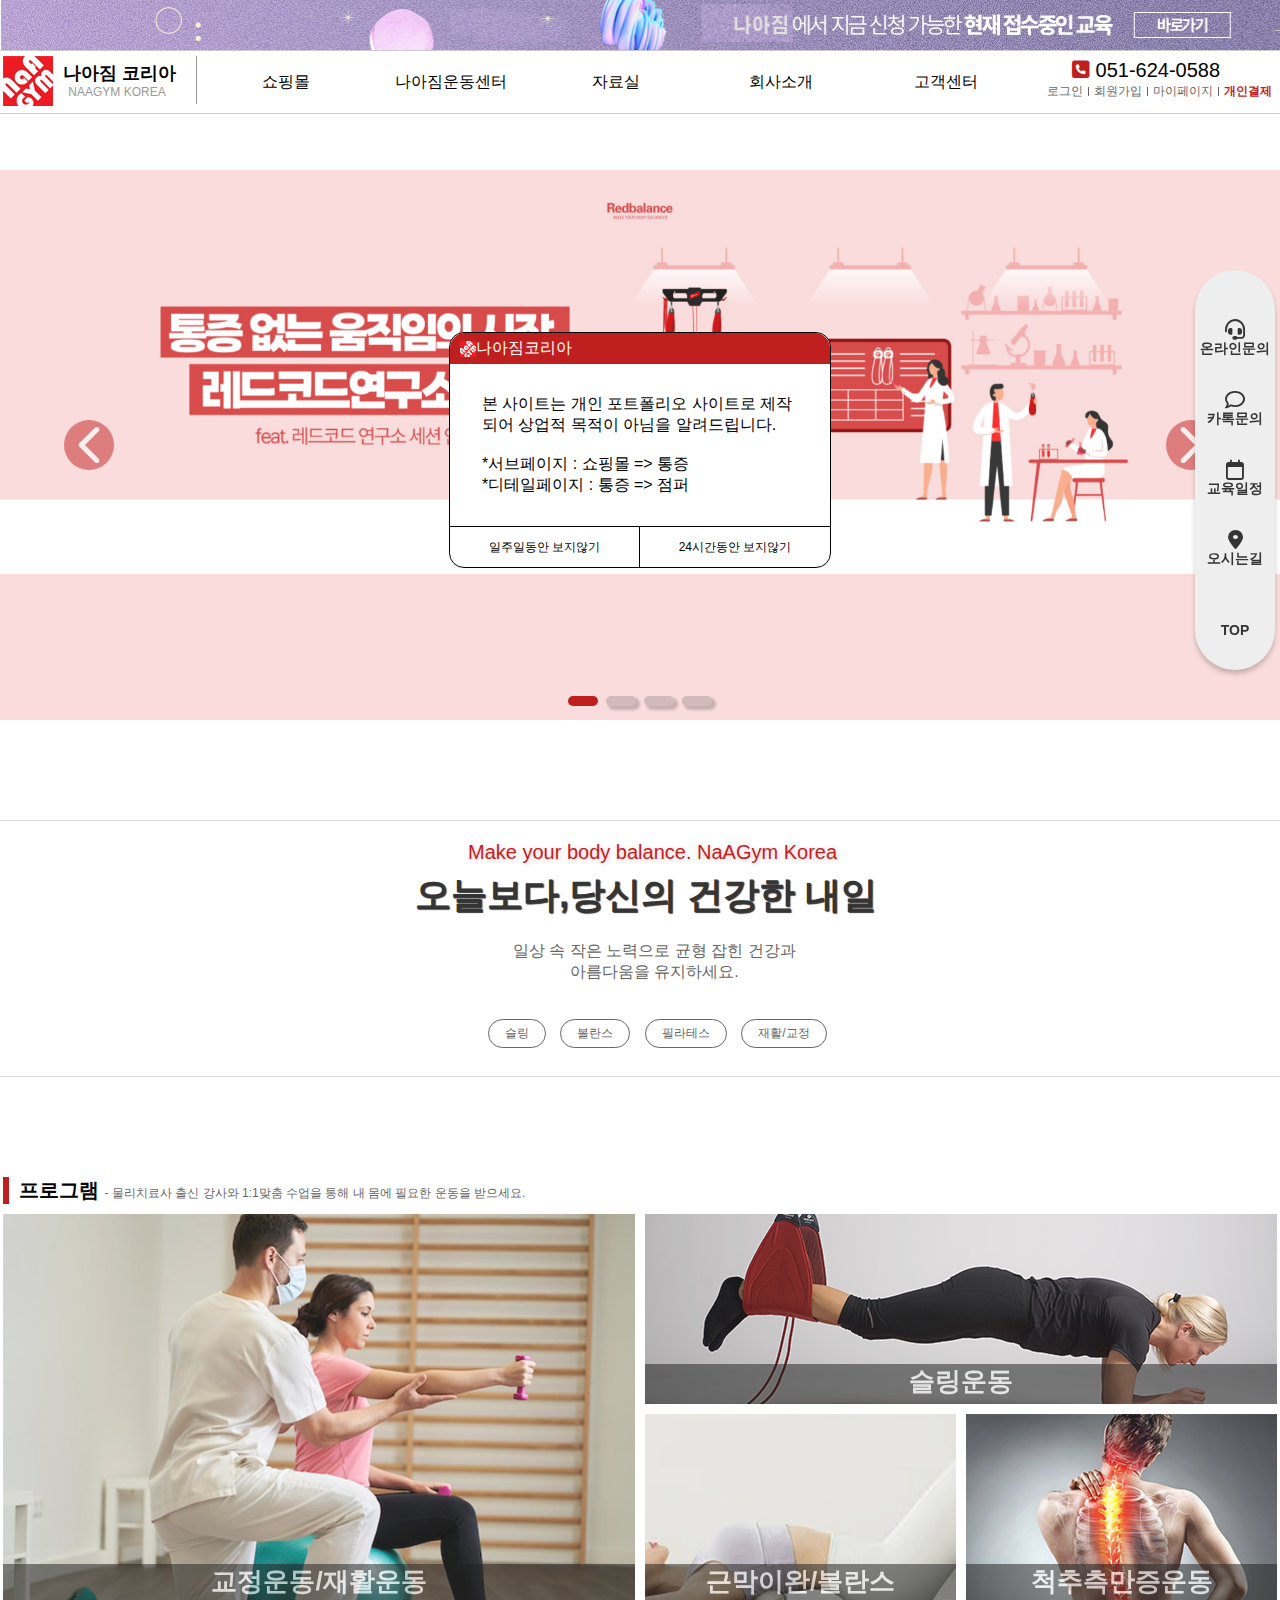
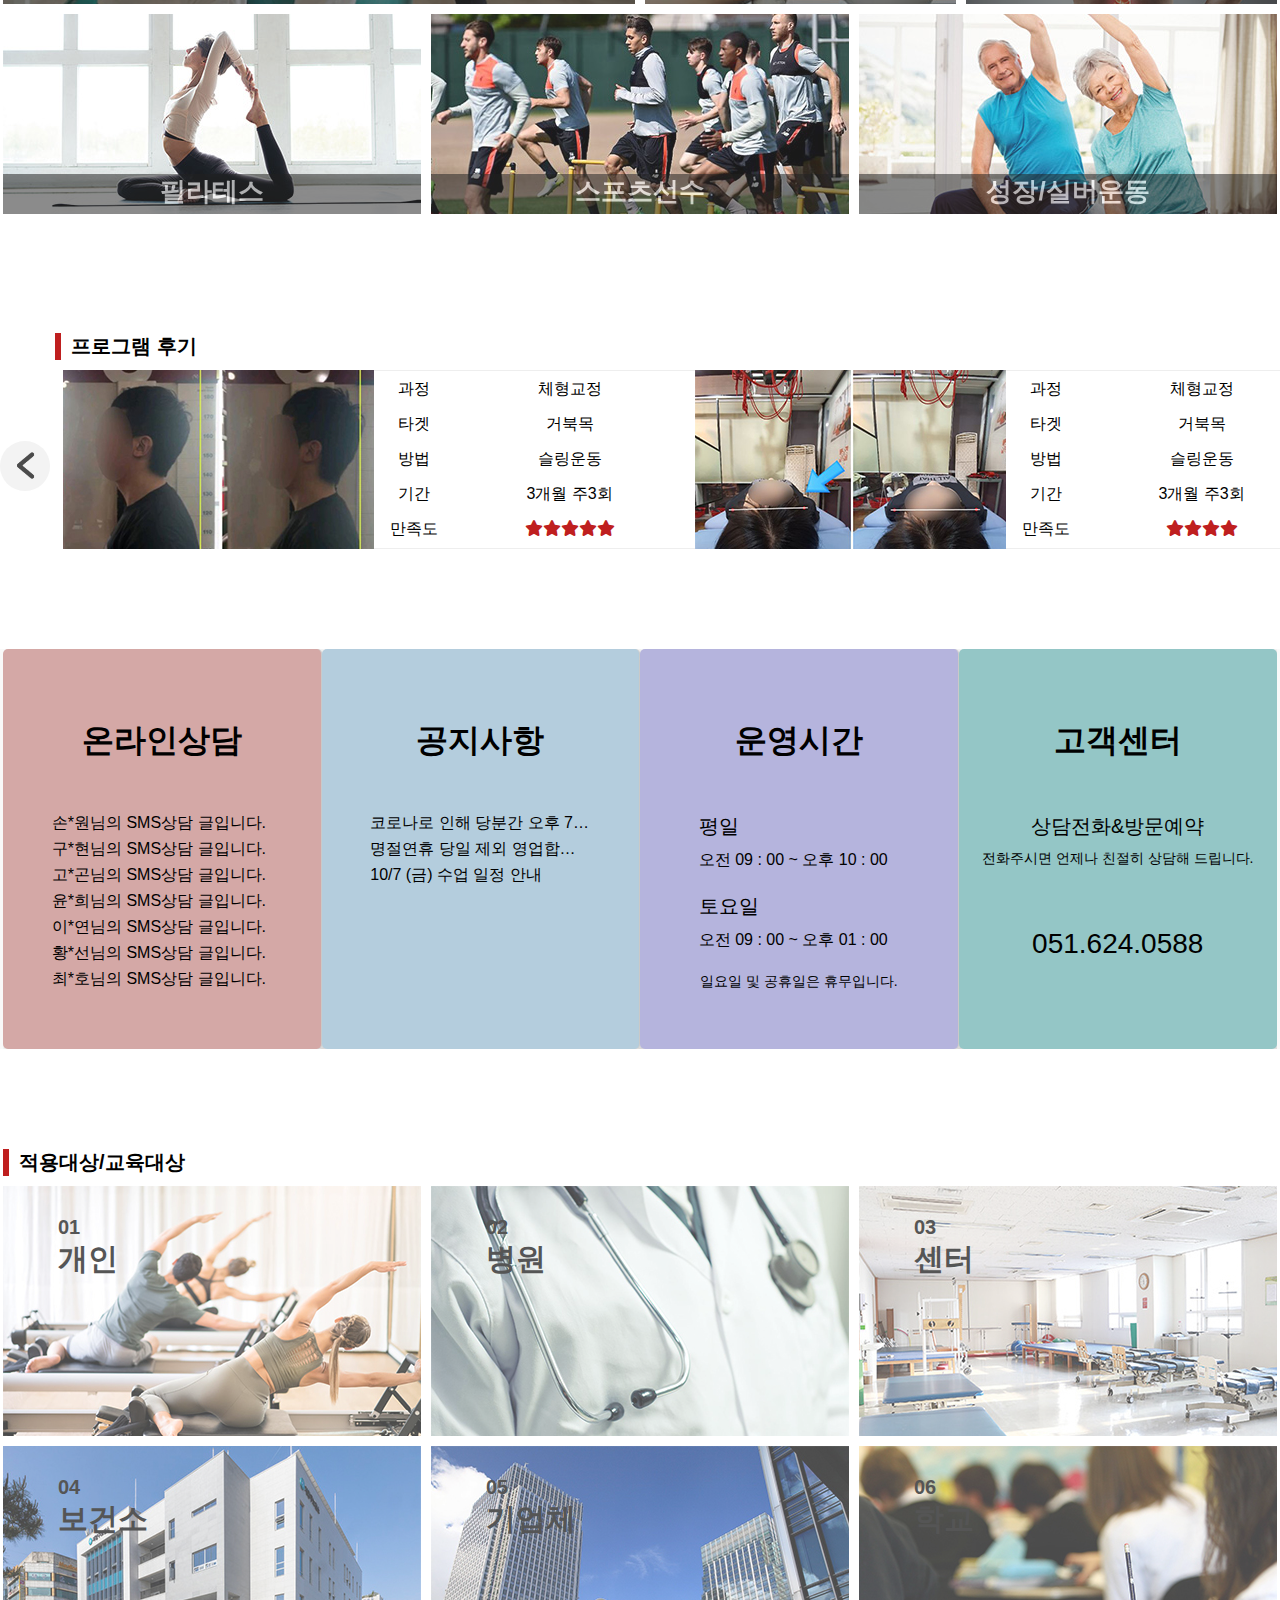
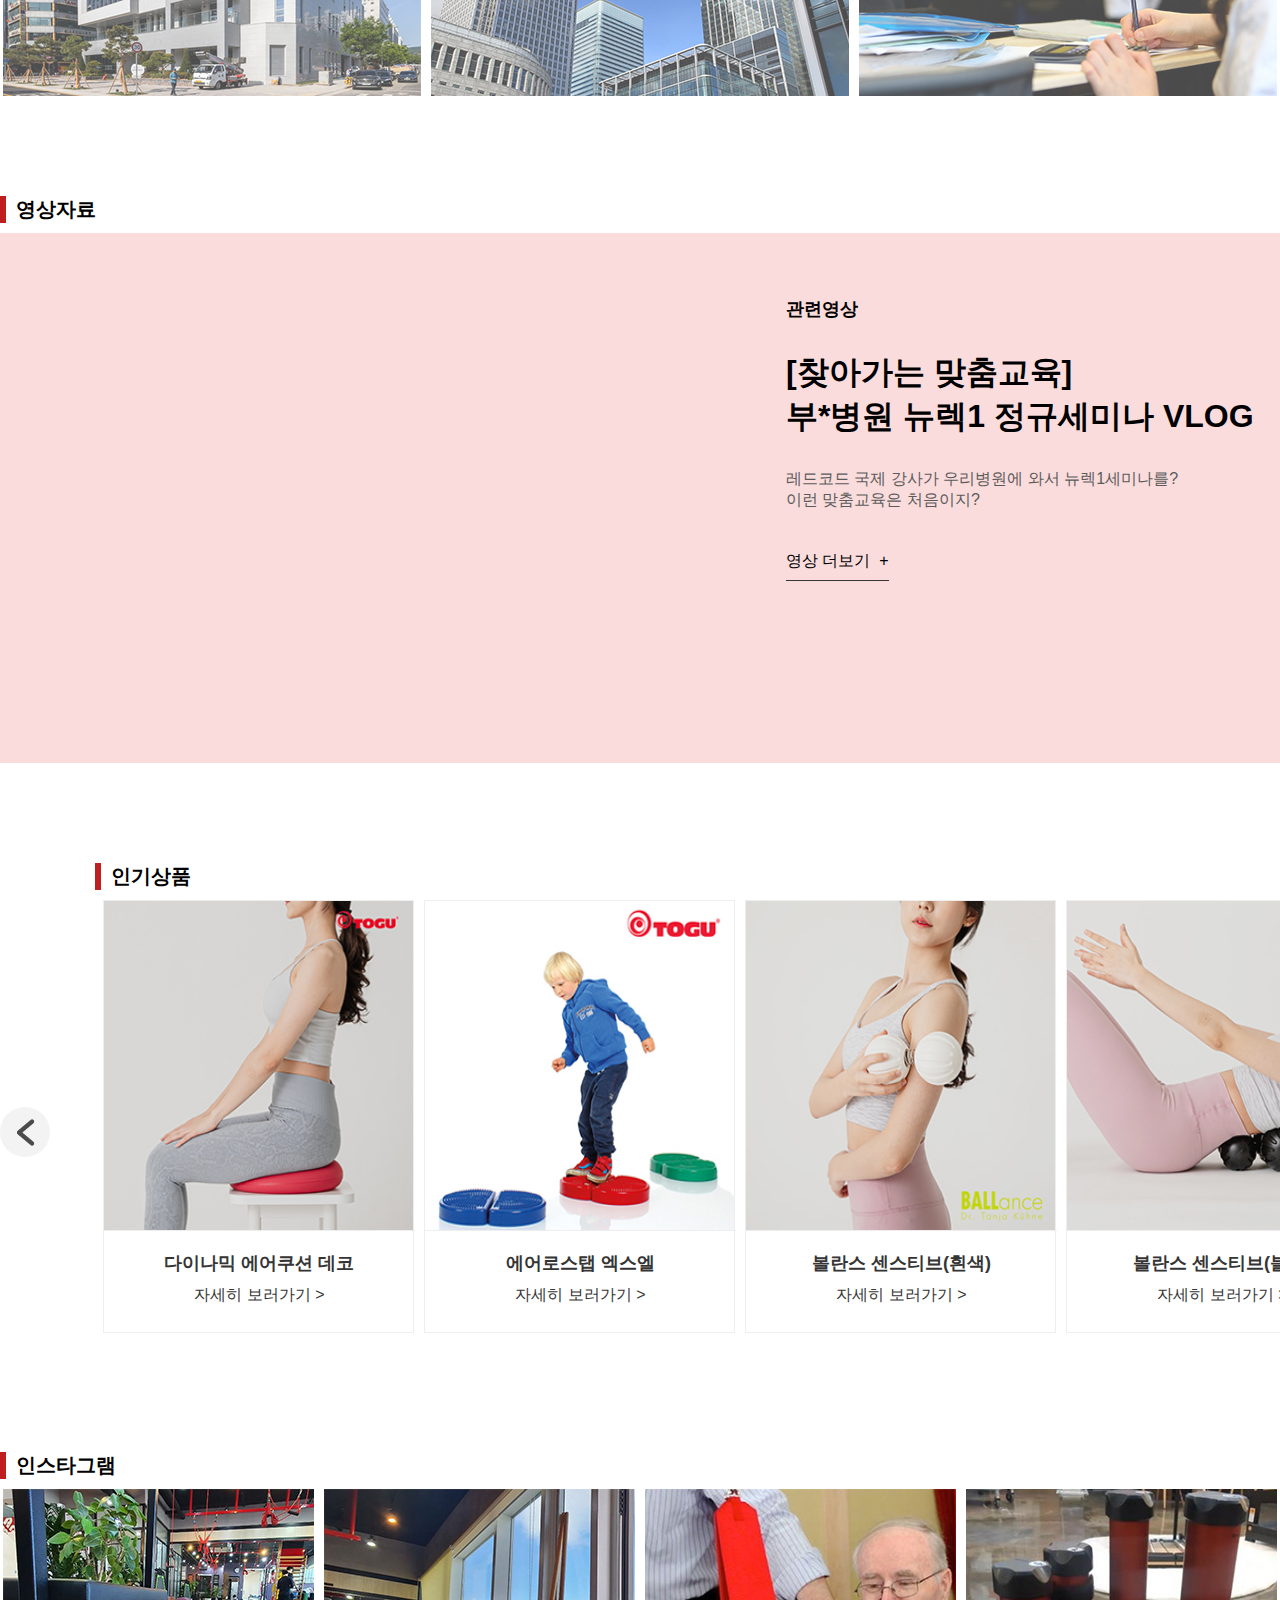
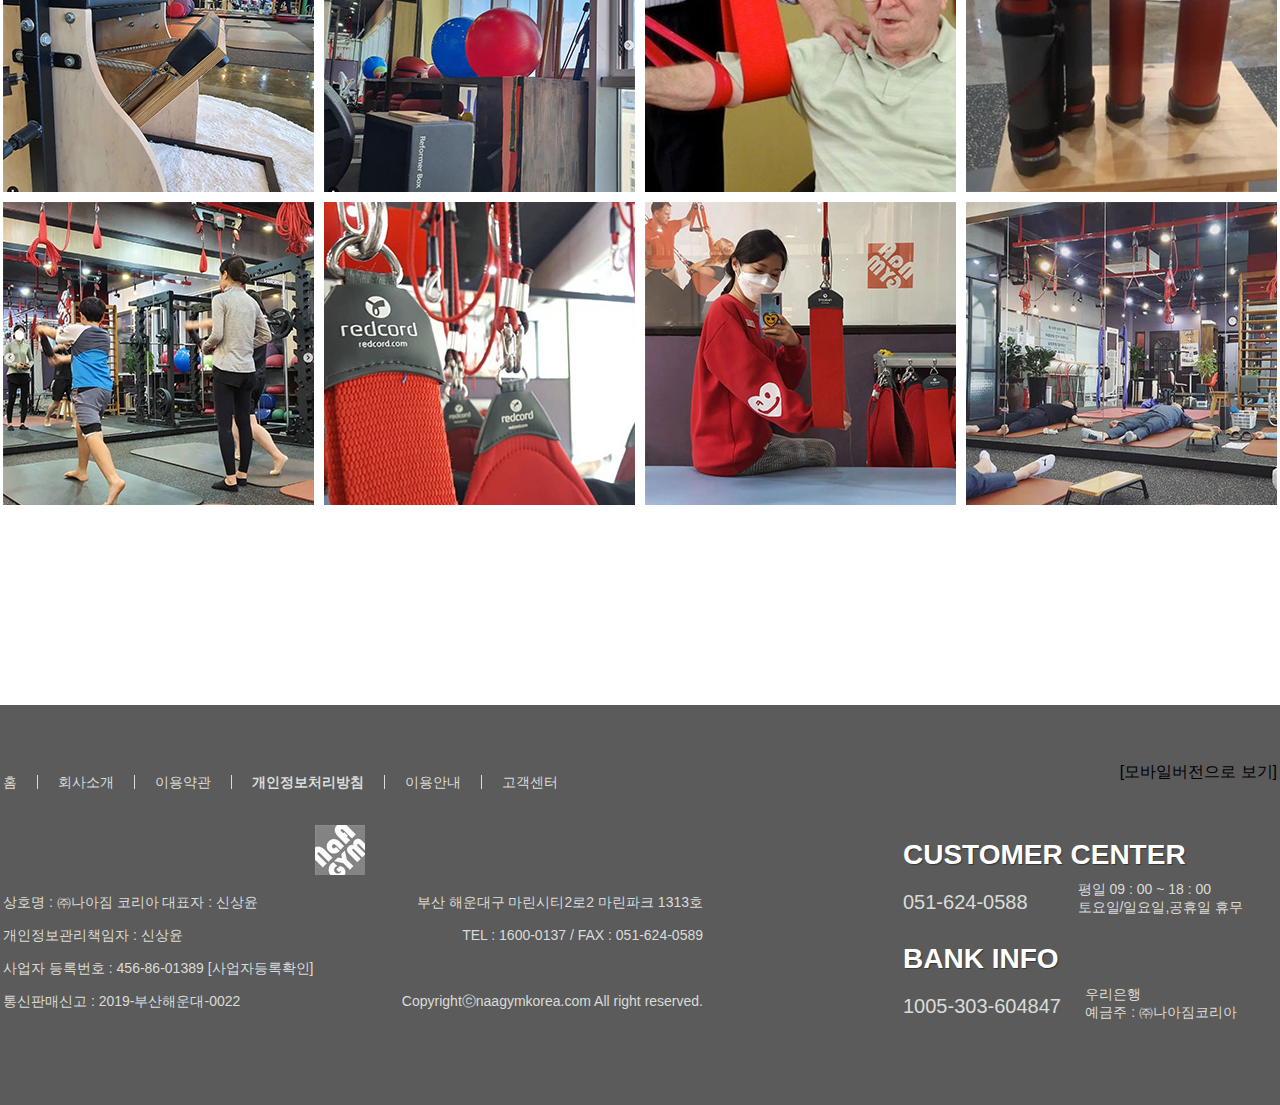
<file: index.html>
<!DOCTYPE html>
<html lang="ko">
<head>
  <meta charset="UTF-8">
  <meta http-equiv="X-UA-Compatible" content="IE=edge">
  <meta name="viewport" content="width=device-width, initial-scale=1.0">
  <title>나아짐 코리아</title>
  <link rel="stylesheet" href="./css/index_main.css"/>
  <link rel="stylesheet" href="https://cdnjs.cloudflare.com/ajax/libs/font-awesome/6.2.0/css/all.min.css"/>
  <link rel="shortcut icon" href="./favicon.ico"/>
  <!-- <link rel="stylesheet" href="https://cdn.jsdelivr.net/npm/swiper/swiper-bundle.min.css"/> -->
  <link rel="stylesheet" href="./css/swiper.css">

  <script src="./js/jquery-3.6.1.min.js"></script>
  <script src="https://cdn.jsdelivr.net/npm/swiper/swiper-bundle.min.js"></script>
  <script src="./js/jquery.scrollTo.min.js"></script>
  <script src="./js/index_main.js"></script>
  

</head>
<body>

  <aside class="popup_box">
    <input type="checkbox" name="one_week_off" id="one_week_off">
    <input type="checkbox" name="one_day_off" id="one_day_off">
    <div class="popup">
      <header class="popup_header">
        <span><img src="./images/logo.jpg" alt="">나아짐코리아</span>
        <span></span>
      </header>
      <div class="popup_main">
          본 사이트는 개인 포트폴리오 사이트로 제작되어 상업적 목적이 아님을 알려드립니다. <br/><br/>
          *서브페이지 : 쇼핑몰 => 통증 <br/>
          *디테일페이지 : 통증 => 점퍼
        </p>
      </div>
      <div class="popup_controller">
        <label for="one_week_off">일주일동안 보지않기</label>
        <label for="one_day_off">24시간동안 보지않기</label>
      </div>
    </div>
  </aside>

  <a href="#!">
    <div class="head_banner" id="head_banner">
      <img src="./images/haedbanner.jpg" alt="해드배너">
    </div>
  </a>
  <header class="header_bg">
    <div class="header" id="header">  
      <div class="header_box">
        <a href="./index.html">
          <div class="logo_box">
            <div class="logo_img">
              <img src="./images/logo.jpg" alt="나아짐로고이미지">
            </div>
            <div class="logo_txt">
              <p><strong>나아짐 코리아</strong></p>
              <p>NAAGYM KOREA</p>
            </div>
          </div>
        </a>
        <ul class="lnb">
          <li class="lnb_menu lnb01"><a href="./sub_page/sub_index.html">쇼핑몰</a>
            <ul class="lnb_sub sub_menu01">
              <li><a href="./sub_page/sub_index.html">통증</a></li>
              <li><a href="#!">움직임</a></li>
              <li><a href="#!">퍼포먼스</a></li>
              <li><a href="#!">재활필라테스</a></li>
              <li><a href="#!">근막&마사지</a></li>
              <li><a href="#!">운동밴드</a></li>
              <li><a href="#!">요가매트</a></li>
              <li><a href="#!">보호대</a></li>
            </ul>
          </li>
          <li class="lnb_menu lnb03"><a href="#!">나아짐운동센터</a>
            <ul class="lnb_sub sub_menu03">
              <li><a href="#!">센터소개</a></li>
              <li><a href="#!">강사진</a></li>
              <li><a href="#!">프로그램안내</a></li>
              <li><a href="#!">이벤트</a></li>
              <li><a href="#!">상담</a></li>
              <li><a href="#!">후기</a></li>
              <li><a href="#!">오시는길</a></li>
            </ul>
          </li>
          <li class="lnb_menu"><a href="#!">자료실</a></li>
          <li class="lnb_menu"><a href="#!">회사소개</a></li>
          <li class="lnb_menu"><a href="#!">고객센터</a></li>
        </ul>
        <nav class="gnb_box">
          <p class="iclass"><i class="fa-solid fa-square-phone"></i> <span>051-624-0588</span></p>
          <ul class="gnb">
            <a href="./logIn_page/loginpage.html"><li>로그인</li></a>
            <a href="./logIn_page/agreement.html"><li>회원가입</li></a>
            <a href="#!"><li>마이페이지</li></a>
            <a href="#!"><li style="color: #BF1F1F; font-weight:bold">개인결제</li></a>
          </ul>
        </nav>
      </div>
    </div>
  </header>  
  <!----------header e n d ------------------->


 <section class="main_visual_bg">
     <div class="main_visual_controller">
      <div class="swiper-button-next_main_visual"></div>
      <div class="swiper-button-prev_main_visual"></div>
    </div>
    <div class="swiper-pagination"></div>

    <div class="swiper main_visual">
      <div class="swiper-wrapper main_visual_box">
        <a href="#!" class="swiper-slide mv01">
          <img src="./images/16576741111.jpg" alt="비쥬얼메인이미지01">
        </a>
        <a href="#!" class="swiper-slide mv02">
          <img src="./images/16685816621.jpg" alt="비쥬얼메인이미지02">
        </a>
        <a href="#!" class="swiper-slide mv03">
          <img src="./images/16695931161.jpg" alt="비쥬얼메인이미지03">
        </a>
        <a href="#!" class="swiper-slide mv04">
          <img src="./images/16710667361.png" alt="비쥬얼메인이미지04">
        </a>
      </div>
    </div>
  </section>
  <!--------main_visual e n d--------------->
  <section class="copyright_banner_border">
    <div class="copyright_banner_box">
      <div class="copyright_banner">
        <p class="copyright_banner_txt01">Make your body balance. NaAGym Korea</p>
        <p class="copyright_banner_txt02">오늘보다,당신의 건강한 내일</p>
        <p class="copyright_banner_txt03">일상 속 작은 노력으로 균형 잡힌 건강과<br/>아름다움을 유지하세요.</p>
      </div>
      <div class="copyright_btn">
        <a href="#!">슬링</a>
        <a href="#!">볼란스</a>
        <a href="#!">필라테스</a>
        <a href="#!">재활/교정</a>
      </div>
    </div>
  </section>
  <!-------copyright e n d------------->
  <section class="program_box">
    <p class="program_title"><a href="#!">프로그램 <span style="font-size: 12px">- 물리치료사 출신 강사와 1:1맞춤 수업을 통해 내 몸에 필요한 운동을 받으세요.</span></a></p>
    <div class="program">
      <div class="program_top">
        <div class="program_top_left">
          <img src="./images/program01.jpg" alt="교정운동/재활운동 이미지">
          <a href="#!"><div class="program_txt01">
            <p>교정운동/재활운동</p>
            <p class="program_txt_info">기능적 독립성을 확보하려는 사람들에게 필요한 운동을 개인에 맞게 제공하는 최적의 맞춤운동</p>
          </div></a>
        </div>
        <div class="program_top_right">
          <div class="program_top_right_top">
            <img src="./images/program02.jpg" alt="슬링운동 이미지">
            <a href="#!"><div class="program_txt02"><p>슬링운동</p><p class="program_txt_info">슬링 운동 치료는 안정화 운동과 신경근 조절 운동 그리고 근력 강화에 효과적인 운동
            </p></div></a>
          </div>
          <div class="program_top_right_bottom">
            <div class="program_top_right_bottom01">
              <img src="./images/program03.jpg" alt="근막이완/볼란스 이미지">
              <a href="#!"><div class="program_txt03"><p>근막이완/볼란스</p><p class="program_txt_info">자세교정 혹은 스트레칭이 필요한 사람 모두에게 적합한 스트레칭 도구
                </p></div></a>
            </div>
            <div class="program_top_right_bottom02">
              <img src="./images/program04.jpg" alt="척추측만증운동 이미지">
              <a href="#!"><div class="program_txt04"><p>척추측만증운동</p><p class="program_txt_info">척추측만에 효과적인 프로그램을 받아보세요</p></div></a>
            </div>
          </div>
        </div>
      </div>
      <div class="program_bottom">
        <div class="program_bottom01">
          <img src="./images/program05.jpg" alt="필라테스 이미지">
          <a href="#!"><div class="program_txt05"><p>필라테스</p><p class="program_txt_info">움직임과 호흡을 함께 조정해 몸의 깊은 근육을 안정적으로 작동시켜 강화하고 몸을 정렬해주는 효과를 주는 운동</p></div></a>
        </div>
        <div class="program_bottom02">
          <img src="./images/program06.jpg" alt="스포츠선수 이미지">
          <a href="#!"><div class="program_txt06"><p>스포츠선수</p><p class="program_txt_info">다양한 스포츠의 맞춤 운동</p></div></a>
        </div>
        <div class="program_bottom03">
          <img src="./images/program07.jpg" alt="성장/실버운동 이미지">
          <a href="#!"><div class="program_txt07"><p>성장/실버운동</p><p class="program_txt_info">성장기 어린이/어르신들을 위한 맞춤 운동</p></div></a>
        </div>
      </div>
    </div>
  </section>  
  <!------program e n d--------->
  <section class="program_review_box">
    <p class="title"><a href="#!">프로그램 후기</a></p>

    <input type="radio" name="program_review_btn" id="program_review_01" checked>
    <input type="radio" name="program_review_btn" id="program_review_02">
    <div class="program_review_btn_controller">
      <div class="program_review_btn_controller01">
        <label for="program_review_02" class="program_review_btn_left"></label>
        <label for="program_review_02" class="program_review_btn_right"></label>
      </div>
      <div class="program_review_btn_controller02">
        <label for="program_review_01" class="program_review_btn_left"></label>
        <label for="program_review_01" class="program_review_btn_right"></label>
      </div>
    </div>


    <div class="program_review_frame">
      <div class="program_review_slide">
        <div class="program_review01">
          <div class="program_review">
            <a href="#!">
              <div class="program_review_img">
                <img src="./images/review01.jpg" alt="프로그램리뷰01 이미지">
              </div>
              <div class="program_review_txt">
                <ul>
                  <li>과정</li>
                  <li>타겟</li>
                  <li>방법</li>
                  <li>기간</li>
                  <li>만족도</li>
                </ul>
                <ul>
                  <li>체형교정</li>
                  <li>거북목</li>
                  <li>슬링운동</li>
                  <li>3개월 주3회</li>
                  <li><i class="fa-solid fa-star"></i><i class="fa-solid fa-star"></i><i class="fa-solid fa-star"></i><i class="fa-solid fa-star"></i><i class="fa-solid fa-star"></i></li>
                </ul>
              </div>
            </a>
          </div>
          <div class="program_review">
            <a href="#!">
              <div class="program_review_img">
                <img src="./images/review02.jpg" alt="프로그램리뷰02 이미지">
              </div>
              <div class="program_review_txt">
                <ul>
                  <li>과정</li>
                  <li>타겟</li>
                  <li>방법</li>
                  <li>기간</li>
                  <li>만족도</li>
                </ul>
                <ul>
                  <li>체형교정</li>
                  <li>거북목</li>
                  <li>슬링운동</li>
                  <li>3개월 주3회</li>
                  <li><i class="fa-solid fa-star"></i><i class="fa-solid fa-star"></i><i class="fa-solid fa-star"></i><i class="fa-solid fa-star"></i></li>
                </ul>
              </div>
            </a>
          </div>
        </div><!--program_review01-->
        <div class="program_review02">
          <div class="program_review">
            <a href="#!">
              <div class="program_review_img">
                <img src="./images/review03.jpg" alt="프로그램리뷰03 이미지">
              </div>
              <div class="program_review_txt">
                <ul>
                  <li>과정</li>
                  <li>타겟</li>
                  <li>방법</li>
                  <li>기간</li>
                  <li>만족도</li>
                </ul>
                <ul>
                  <li>체형교정</li>
                  <li>척추측만</li>
                  <li>슬링운동</li>
                  <li>3개월 주3회</li>
                  <li><i class="fa-solid fa-star"></i><i class="fa-solid fa-star"></i><i class="fa-solid fa-star"></i><i class="fa-solid fa-star"></i><i class="fa-solid fa-star"></i></li>
                </ul>
              </div>
            </a>
          </div>
          <div class="program_review">
            <a href="#!">
              <div class="program_review_img">
                <img src="./images/review04.jpg" alt="프로그램리뷰04 이미지">
              </div>
              <div class="program_review_txt">
                <ul>
                  <li>과정</li>
                  <li>타겟</li>
                  <li>방법</li>
                  <li>기간</li>
                  <li>만족도</li>
                </ul>
                <ul>
                  <li>체형교정</li>
                  <li>골반비대칭</li>
                  <li>슬링운동</li>
                  <li>10회</li>
                  <li><i class="fa-solid fa-star"></i><i class="fa-solid fa-star"></i><i class="fa-solid fa-star"></i><i class="fa-solid fa-star"></i><i class="fa-solid fa-star"></i></li>
                </ul>
              </div>
            </a>
          </div>
        </div><!--program_review02-->
      </div><!--program_review_slide-->
    </div><!--program_review_frame-->
  </section>
  <!--------program_review e n d---------->
  <section class="cs_center_box">
    <div class="cs_center">
      <div class="online">
        <p class="cs_title"><a href="#!">온라인상담</a></p>
        <div class="online_txt_box">
          <a href="#!"><p class="online_txt cs_txt">손*원님의 SMS상담 글입니다.</p></a>
          <a href="#!"><p class="online_txt cs_txt">구*현님의 SMS상담 글입니다.</p></a>
          <a href="#!"><p class="online_txt cs_txt">고*곤님의 SMS상담 글입니다.</p></a>
          <a href="#!"><p class="online_txt cs_txt">윤*희님의 SMS상담 글입니다.</p></a>
          <a href="#!"><p class="online_txt cs_txt">이*연님의 SMS상담 글입니다.</p></a>
          <a href="#!"><p class="online_txt cs_txt">황*선님의 SMS상담 글입니다.</p></a>
          <a href="#!"><p class="online_txt cs_txt">최*호님의 SMS상담 글입니다.</p></a>
        </div>
      </div>
      <div class="notice">
        <p class="cs_title"><a href="#!">공지사항</a></p>
        <div class="notice_txt_box">
          <a href="#!"><p class="notice_txt cs_txt">코로나로 인해 당분간 오후 7시까지 영업합니다.</p></a>
          <a href="#!"><p class="notice_txt cs_txt">명절연휴 당일 제외 영업합니다.</p></a>
          <a href="#!"><p class="notice_txt cs_txt">10/7 (금) 수업 일정 안내</p></a>
        </div>
      </div>
      <div class="business_hour">
        <p class="cs_title"><a href="#!">운영시간</a></p>
        <div class="business_hour_box">
          <p class="business_hour_txt01">평일</p>
          <p class="business_hour_txt02">오전 09 : 00 ~ 오후 10 : 00</p>
        </div>
        <div class="business_hour_box">
          <p class="business_hour_txt01">토요일</p>
          <p class="business_hour_txt02">오전 09 : 00 ~ 오후 01 : 00</p>
        </div>
        <p class="business_hour_txt03">일요일 및 공휴일은 휴무입니다.</p>
      </div>
      <div class="cs">
        <p class="cs_title"><a href="#!">고객센터</a></p>
        <p class="cs_txt01">상담전화&방문예약</p>
        <p class="cs_txt02">전화주시면 언제나 친절히 상담해 드립니다.</p>
        <p class="cs_txt03">051.624.0588</p>
      </div>
    </div>
  </section>
  <!-------cs center e n d---------->
  <section class="target">
    <p class="title"><a href="#!">적용대상/교육대상</a></p>
    <div class="target_box">
      <a href="#!">
        <div class="target01 targetbox">
          <div class="target01_bg target_bg"></div>
          <div class="target01_txt">
            <p class="target_title">01<br/><span style="font-size: 30px;">개인</span></p>
          </div>
        </div>
      </a>
      <a href="#!">
        <div class="target02 targetbox">
          <div class="target02_bg  target_bg"></div>
          <div class="target02_txt">
            <p class="target_title">02<br/><span style="font-size: 30px;">병원</span></p>
          </div>
        </div>
      </a>
      <a href="#!">
        <div class="target03 targetbox">
          <div class="target03_bg  target_bg"></div>
          <div class="target03_txt">
            <p class="target_title">03<br/><span style="font-size: 30px;">센터</span></p>
          </div>
        </div>
      </a>
      <a href="#!">
        <div class="target04 targetbox">
          <div class="target04_bg  target_bg"></div>
          <div class="target04_txt">
            <p class="target_title">04<br/><span style="font-size: 30px;">보건소</span></p>
          </div>
        </div>
      </a>
      <a href="#!">
        <div class="target05 targetbox">
          <div class="target05_bg target_bg"></div>
          <div class="target05_txt">
            <p class="target_title">05<br/><span style="font-size: 30px;">기업체</span></p>
          </div>
        </div>
      </a>
      <a href="#!">
        <div class="target06 targetbox">
          <div class="target06_bg target_bg"></div>
          <div class="target06_txt">
            <p class="target_title">06<br/><span style="font-size: 30px;">학교</span></p>
          </div>
        </div>
      </a>
    </div>
  </section>
  <!-------target e n d--------------->
  <p class="title"><a href="#!">영상자료</a></p>
  <section class="youtube">
    <div class="youtube_box">
      <div class="video">
        <iframe width="100%;" height="100%" src="https://www.youtube.com/embed/2_3lJRPGBpQ" title="[레드밸런스 교육] 레드코드 뉴렉세미나 맞춤교육 현장을 가다!(세미나 뉴렉 vlog)" frameborder="0" allow="accelerometer; autoplay; clipboard-write; encrypted-media; gyroscope; picture-in-picture" allowfullscreen></iframe>
      </div>
      <div class="video_info">
        <p class="video_txt01">관련영상</p>
        <p class="video_txt02">[찾아가는 맞춤교육]<br/>부*병원 뉴렉1 정규세미나 VLOG</p>
        <p class="video_txt03">레드코드 국제 강사가 우리병원에 와서 뉴렉1세미나를? <br/>
          이런 맞춤교육은 처음이지?</p>
        <a href="https://www.youtube.com/channel/UCsOVPRZg-F8xj3AJKvJOJiQ" target="_blank" class="video_txt04">영상 더보기&nbsp;&nbsp;+</a>
        <div class="video_plus">
          <div class="video_plus_box">
            <div class="video_plus01">
              <iframe width="100%" height="100%" src="https://www.youtube.com/embed/KXkLbT8dySE?list=PLAVxPrBb55wGcGg3OdYmjU3zjEQmURsLR" title="[레드코드] 만성 목 통증 환자 재활운동(신경근활성화 뉴렉)" frameborder="0" allow="accelerometer; autoplay; clipboard-write; encrypted-media; gyroscope; picture-in-picture" allowfullscreen></iframe>
            </div>
            <div class="video_plus02">
              <iframe width="100%" height="100%" src="https://www.youtube.com/embed/YCvMAI_uY00?list=PLAVxPrBb55wGcGg3OdYmjU3zjEQmURsLR" title="[레드코드] 뉴렉전문가 CNP 지창연선생님을 소개합니다. 저의 처음도 뉴렉세미나였습니다." frameborder="0" allow="accelerometer; autoplay; clipboard-write; encrypted-media; gyroscope; picture-in-picture" allowfullscreen></iframe>
            </div>
            <div class="video_plus03">
              <iframe width="100%" height="100%" src="https://www.youtube.com/embed/XhUua6MKn3s?list=PLAVxPrBb55wGcGg3OdYmjU3zjEQmURsLR" title="[레드코드] 미니 홈트레이닝 - 하체를 이용한 코어, 복근 뿌시기! (11분 금방입니다)" frameborder="0" allow="accelerometer; autoplay; clipboard-write; encrypted-media; gyroscope; picture-in-picture" allowfullscreen></iframe>
          </div>
        </div>
      </div>
    </div>
  </section>
  <!--------youtube e n d---------->
  <input type="radio" name="hot_btn" id="hot_item01" checked>
  <input type="radio" name="hot_btn" id="hot_item02">
  <input type="radio" name="hot_btn" id="hot_item03">
  <section class="hot_item_wrap">
    <p class="title"><a href="#!">인기상품</a></p>

    <div class="hot_controller_box">
      <div class="hot_controller01">
        <label for="hot_item03" class="hot_btn_left"></label>
        <label for="hot_item02" class="hot_btn_right"></label>
      </div>
      <div class="hot_controller02">
        <label for="hot_item01" class="hot_btn_left"></label>
        <label for="hot_item03" class="hot_btn_right"></label>
      </div>
      <div class="hot_controller03">
        <label for="hot_item02" class="hot_btn_left"></label>
        <label for="hot_item01" class="hot_btn_right"></label>
      </div>
    </div><!---컨트롤러 e n d-->
    <div class="hot_item_fram">
      <div class="hot_fram">
        <ul class="hot_item_box hotbox01">
          <a href="#!">
            <li class="hot_item">
              <div class="hot_item_imgbox">
                <img src="./images/hot09.jpg" alt="인기아이템09">
              </div>
              <div class="hot_item_txt_box">
                <p class="hot_item_txt01">다이나믹 에어쿠션 데코</p>
                <p class="hot_item_txt02">자세히 보러가기 ></p>
              </div>
            </li>
          </a>
          <a href="#!">
            <li class="hot_item">
              <div class="hot_item_imgbox">
                <img src="./images/hot10.jpg" alt="인기아이템10">
              </div>
              <div class="hot_item_txt_box">
                <p class="hot_item_txt01">에어로스탭 엑스엘</p>
                <p class="hot_item_txt02">자세히 보러가기 ></p>
              </div>
            </li>
          </a>
          <a href="#!">
            <li class="hot_item">
              <div class="hot_item_imgbox">
                <img src="./images/hot11.jpg" alt="인기아이템11">
              </div>
              <div class="hot_item_txt_box">
                <p class="hot_item_txt01">볼란스 센스티브(흰색)</p>
                <p class="hot_item_txt02">자세히 보러가기 ></p>
              </div>
            </li>
          </a>
          <a href="#!">
            <li class="hot_item">
              <div class="hot_item_imgbox">
                <img src="./images/hot12.jpg" alt="인기아이템12">
              </div>
              <div class="hot_item_txt_box">
                <p class="hot_item_txt01">볼란스 센스티브(블랙)</p>
                <p class="hot_item_txt02">자세히 보러가기 ></p>
              </div>
            </li>
          </a>
        </ul><!---hot item box 01 e n d-->
        <ul class="hot_item_box hotbox02">
          <a href="#!">
            <li class="hot_item">
              <div class="hot_item_imgbox">
                <img src="./images/hot01.jpg" alt="인기아이템01">
              </div>
              <div class="hot_item_txt_box">
                <p class="hot_item_txt01">토구 챌린지 디스크2.0(블루투스)</p>
                <p class="hot_item_txt02">자세히 보러가기 ></p>
              </div>
            </li>
          </a>
          <a href="./sub_page/detail_page/detail_index.html">
            <li class="hot_item">
              <div class="hot_item_imgbox">
                <img src="./images/hot02.jpg" alt="인기아이템02">
              </div>
              <div class="hot_item_txt_box">
                <p class="hot_item_txt01">점퍼</p>
                <p class="hot_item_txt02">자세히 보러가기 ></p>
              </div>
            </li>
          </a>
          <a href="#!">
            <li class="hot_item">
              <div class="hot_item_imgbox">
                <img src="./images/hot03.jpg" alt="인기아이템03">
              </div>
              <div class="hot_item_txt_box">
                <p class="hot_item_txt01">[레드코드]엑시스(Axis)</p>
                <p class="hot_item_txt02">자세히 보러가기 ></p>
              </div>
            </li>
          </a>
          <a href="#!">
            <li class="hot_item">
              <div class="hot_item_imgbox">
                <img src="./images/hot04.jpg" alt="인기아이템04">
              </div>
              <div class="hot_item_txt_box">
                <p class="hot_item_txt01">레드밸런스 밸런스패드(tpe)</p>
                <p class="hot_item_txt02">자세히 보러가기 ></p>
              </div>
            </li>
          </a>
        </ul><!---hot item box 02 e n d-->
        <ul class="hot_item_box hotbox03">
          <a href="#!">
            <li class="hot_item">
              <div class="hot_item_imgbox">
                <img src="./images/hot05.jpg" alt="인기아이템05">
              </div>
              <div class="hot_item_txt_box">
                <p class="hot_item_txt01">토구 필라테스볼(22cm)</p>
                <p class="hot_item_txt02">자세히 보러가기 ></p>
              </div>
            </li>
          </a>
          <a href="#!">
            <li class="hot_item">
              <div class="hot_item_imgbox">
                <img src="./images/hot06.jpg" alt="인기아이템06">
              </div>
              <div class="hot_item_txt_box">
                <p class="hot_item_txt01">스모비 민트</p>
                <p class="hot_item_txt02">자세히 보러가기 ></p>
              </div>
            </li>
          </a>
          <a href="#!">
            <li class="hot_item">
              <div class="hot_item_imgbox">
                <img src="./images/hot07.jpg" alt="인기아이템07">
              </div>
              <div class="hot_item_txt_box">
                <p class="hot_item_txt01">제로밴드 핑크(HARD)</p>
                <p class="hot_item_txt02">자세히 보러가기 ></p>
              </div>
            </li>
          </a>
          <a href="#!">
            <li class="hot_item">
              <div class="hot_item_imgbox">
                <img src="./images/hot08.jpg" alt="인기아이템08">
              </div>
              <div class="hot_item_txt_box">
                <p class="hot_item_txt01">제로밴드 티파니블루</p>
                <p class="hot_item_txt02">자세히 보러가기 ></p>
              </div>
            </li>
          </a>
        </ul><!---hot item box 03 e n d-->
      </div>
    </div>
  </section>
  <!----------hot_item e n d----------------->
  <p class="title"><a href="https://www.instagram.com/naagym_center/?hl=ko">인스타그램</a></p>
  <section class="sns">
    <a target="_blank" href="https://www.instagram.com/p/CZQnMnlp9nP/?hl=ko">
      <div class="sns_01 sns_img">
        <img src="./images/instar01.jpg" alt="인스타이미지01">
      </div>
    </a>
    <a target="_blank" href="https://www.instagram.com/p/CZBNXmhpqbs/?hl=ko"><div class="sns_02 sns_img">
      <img src="./images/instar02.jpg" alt="인스타이미지02">
    </div></a>
    <a target="_blank" href="https://www.instagram.com/p/B6B_F8GHRNL/?hl=ko"><div class="sns_03 sns_img">
      <img src="./images/instar03.jpg" alt="인스타이미지03">
    </div></a>
    <a target="_blank" href="https://www.instagram.com/p/B5SRIBBHhYE/?hl=ko"><div class="sns_04 sns_img">
      <img src="./images/instar04.jpg" alt="인스타이미지04">
    </div></a>
    <a target="_blank" href="https://www.instagram.com/p/B4peM02nSSv/?hl=ko"><div class="sns_05 sns_img">
      <img src="./images/instar05.jpg" alt="인스타이미지05">
    </div></a>
    <a target="_blank" href="https://www.instagram.com/p/BvNq7VHHYft/?hl=ko"><div class="sns_06 sns_img">
      <img src="./images/instar06.jpg" alt="인스타이미지06">
    </div></a>
    <a target="_blank" href="https://www.instagram.com/p/CaOZTcgp3YI/?hl=ko"><div class="sns_07 sns_img">
      <img src="./images/instar07.jpg" alt="인스타이미지07">
    </div></a>
    <a target="_blank" href="https://www.instagram.com/p/BoqRgXmgo1-/?hl=ko"><div class="sns_08 sns_img">
      <img src="./images/instar08.jpg" alt="인스타이미지08">
    </div></a>
  </section>
  <!--------------instar sns e n d--------------------->
  <footer class="footer">
    <div class="footer_box">
      <nav class="mobile">
        <ul class="footer_nav">
          <li><a href="./index.html">홈</a></li>
          <li><a href="#!">회사소개</a></li>
          <li><a href="#!">이용약관</a></li>
          <li><a href="#!"><strong>개인정보처리방침</strong></a></li>
          <li><a href="#!">이용안내</a></li>
          <li><a href="#!">고객센터</a></li>
        </ul>
        <ul class="mobile_ver"><a href="./mobile_ver/index.html">[모바일버전으로 보기]</a></ul>
      </nav>
      <div class="footer_info_box">
        <div class="footer_info_left">
          <p class="footer_info_txt01">상호명 : ㈜나아짐 코리아 <span>대표자 : 신상윤</span> <span style="float: right;">부산 해운대구 마린시티2로2 마린파크 1313호</span></p>
          <p class="footer_info_txt01">개인정보관리책임자 : 신상윤<span style="float: right;">TEL : 1600-0137 / FAX : 051-624-0589</span></p>
          <p class="footer_info_txt01">사업자 등록번호 : 456-86-01389 <a style="color: #dadcd9;" href="#!">[사업자등록확인]</a></p>
          <p class="footer_info_txt01">통신판매신고 : 2019-부산해운대-0022 <span style="float: right;">Copyrightⓒnaagymkorea.com All right reserved.</span></p>
        </div>
        <div class="footer_info_right">
          <p class="footer_info_right_title">CUSTOMER CENTER</p>
          <div>
            <div class="footer_rigth_info01">051-624-0588</div>
            <div class="footer_rigth_info02">평일 09 : 00 ~ 18 : 00<br/>토요일/일요일,공휴일 휴무</div>
          </div>
          <p class="footer_info_right_title">BANK INFO</p>
          <div class="bank_info_box">
            <div class="footer_rigth_info01">1005-303-604847</div>
            <div class="footer_rigth_info02 bank_info">우리은행<br/>예금주 : ㈜나아짐코리아 </div>
          </div>
        </div>
      </div>
    </div>
    <a href="./index.htm" class="footer_logo"><img src="./images/logo_footer.jpg" alt="로고이미지_흑백"></a>
  </footer>
  <!--------footer e n d--------------->
  <aside class="quick_menu">
    <ul>
      <a href="#!"><li><i class="fa-solid fa-headset"></i><br/>온라인문의</li></a>
      <a href="#!"><li><i class="fa-regular fa-comment"></i><br/>카톡문의</li></a>
      <a href="#!"><li><i class="fa-regular fa-calendar"></i><br/>교육일정</li></a>
      <a href="#!"><li><i class="fa-solid fa-location-dot"></i><br/>오시는길</li></a>
      <a href="#head_banner" id="btn_top"><li style="line-height: 60px;">TOP</li></a>
    </ul>
  </aside>
</body>
</html>
</file>
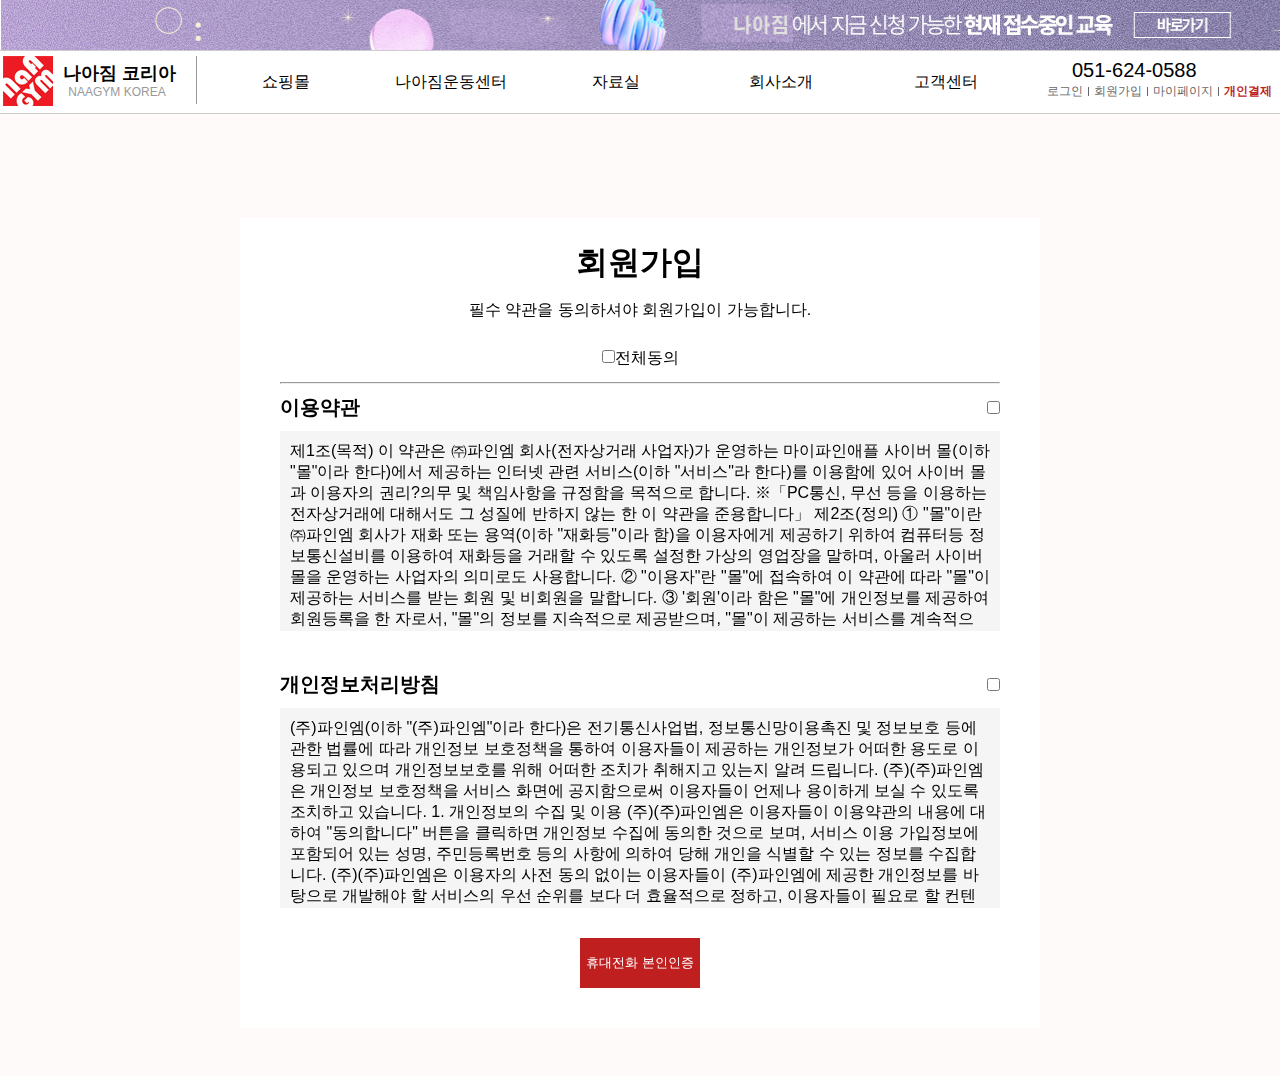
<file: logIn_page/agreement.html>
<!DOCTYPE html>
<html lang="ko">
<head>
  <meta charset="UTF-8">
  <meta http-equiv="X-UA-Compatible" content="IE=edge">
  <meta name="viewport" content="width=device-width, initial-scale=1.0">
  <title>나아짐 코리아</title>
  <link rel="stylesheet" href="./css/agreement.css">
  <script src="https://code.jquery.com/jquery-3.6.1.min.js"></script>
  <script src="./js/agreement.js"></script>
 
  
  
</head>
<body>
  
  <a href="#!">
    <div class="head_banner" id="head_banner">
      <img src="../images/haedbanner.jpg" alt="해드배너">
    </div>
  </a>
  <header class="header_bg">
    <div class="header" id="header">
      <div class="header_box">
        <a href="../index.html">
          <div class="logo_box">
            <div class="logo_img">
              <img src="../images/logo.jpg" alt="나아짐로고이미지">
            </div>
            <div class="logo_txt">
              <p><strong>나아짐 코리아</strong></p>
              <p>NAAGYM KOREA</p>
            </div>
          </div>
        </a>
        <ul class="lnb">
          <li class="lnb_menu lnb01"><a href="../sub_page/sub_index.html">쇼핑몰</a>
            <ul class="lnb_sub sub_menu01">
              <li><a href="../sub_page/sub_index.html">통증</a></li>
              <li><a href="#!">움직임</a></li>
              <li><a href="#!">퍼포먼스</a></li>
              <li><a href="#!">재활필라테스</a></li>
              <li><a href="#!">근막&마사지</a></li>
              <li><a href="#!">운동밴드</a></li>
              <li><a href="#!">요가매트</a></li>
              <li><a href="#!">보호대</a></li>
            </ul>
          </li>
          <li class="lnb_menu lnb03"><a href="#!">나아짐운동센터</a>
            <ul class="lnb_sub sub_menu03">
              <li><a href="#!">센터소개</a></li>
              <li><a href="#!">강사진</a></li>
              <li><a href="#!">프로그램안내</a></li>
              <li><a href="#!">이벤트</a></li>
              <li><a href="#!">상담</a></li>
              <li><a href="#!">후기</a></li>
              <li><a href="#!">오시는길</a></li>
            </ul>
          </li>
          <li class="lnb_menu"><a href="#!">자료실</a></li>
          <li class="lnb_menu"><a href="#!">회사소개</a></li>
          <li class="lnb_menu"><a href="#!">고객센터</a></li>
        </ul>
        <nav class="gnb_box">
          <p class="iclass"><i class="fa-solid fa-square-phone"></i> <span>051-624-0588</span></p>
          <ul class="gnb">
            <a href="./loginpage.html"><li>로그인</li></a>
            <a href="./agreement.html"><li>회원가입</li></a>
            <a href="#!"><li>마이페이지</li></a>
            <a href="#!"><li style="color: #BF1F1F; font-weight:bold">개인결제</li></a>
          </ul>
        </nav>
      </div>
    </div>
  </header>  
  <!----------header e n d ------------------->

  <div class="wrap">
    <div class="announcement">
      <h1>회원가입</h1>
      <p>필수 약관을 동의하셔야 회원가입이 가능합니다.</p>
      <input type="checkbox" name="agree_allConditions" id="agree_allConditions"><span>전체동의</span>
    </div>
    <hr/>

    <div class="title">
      <p>이용약관</p>
      <input type="checkbox" name="condition" id="condition01" class="condition">
    </div>
    <div class="condition01_txt">
      제1조(목적) 이 약관은 ㈜파인엠 회사(전자상거래 사업자)가 운영하는 마이파인애플 사이버 몰(이하 "몰"이라 한다)에서 제공하는 인터넷 관련 서비스(이하 "서비스"라 한다)를 이용함에 있어 사이버 몰과 이용자의 권리?의무 및 책임사항을 규정함을 목적으로 합니다.

      ※「PC통신, 무선 등을 이용하는 전자상거래에 대해서도 그 성질에 반하지 않는 한 이 약관을 준용합니다」



      제2조(정의)

      ①	"몰"이란 ㈜파인엠 회사가 재화 또는 용역(이하 "재화등"이라 함)을 이용자에게 제공하기 위하여 컴퓨터등 정보통신설비를 이용하여 재화등을 거래할 수 있도록 설정한 가상의 영업장을 말하며, 아울러 사이버몰을 운영하는 사업자의 의미로도 사용합니다.

      ② "이용자"란 "몰"에 접속하여 이 약관에 따라 "몰"이 제공하는 서비스를 받는 회원 및 비회원을 말합니다.

      ③ '회원'이라 함은 "몰"에 개인정보를 제공하여 회원등록을 한 자로서, "몰"의 정보를 지속적으로 제공받으며, "몰"이 제공하는 서비스를 계속적으로 이용할 수 있는 자를 말합니다.

      ④ '비회원'이라 함은 회원에 가입하지 않고 "몰"이 제공하는 서비스를 이용하는 자를 말합니다.



      제3조 (약관등의 명시와 설명 및 개정) 

      ①	"몰"은 이 약관의 내용과 상호 및 대표자 성명, 영업소 소재지 주소(소비자의 불만을 처리할 수 있는 곳의 주소를 포함), 전화번호?모사전송번호?전자우편주소, 사업자등록번호, 통신판매업신고번호, 개인정보관리책임자등을 이용자가 쉽게 알 수 있도록 마이파인애플 사이버몰의 초기 서비스화면(전면)에 게시합니다. 다만, 약관의 내용은 이용자가 연결화면을 통하여 볼 수 있도록 할 수 있습니다.

      ② "몰은 이용자가 약관에 동의하기에 앞서 약관에 정하여져 있는 내용 중 청약철회?배송책임?환불조건 등과 같은 중요한 내용을 이용자가 이해할 수 있도록 별도의 연결화면 또는 팝업화면 등을 제공하여 이용자의 확인을 구하여야 합니다.

      ③ "몰"은 전자상거래등에서의소비자보호에관한법률, 약관의규제에관한법률, 전자거래기본법, 전자서명법, 정보통신망이용촉진등에관한법률, 방문판매등에관한법률, 소비자보호법 등 관련법을 위배하지 않는 범위에서 이 약관을 개정할 수 있습니다.

      ④ "몰"이 약관을 개정할 경우에는 적용일자 및 개정사유를 명시하여 현행약관과 함께 몰의 초기화면에 그 적용일자 7일이전부터 적용일자 전일까지 공지합니다.

      다만, 이용자에게 불리하게 약관내용을 변경하는 경우에는 최소한 30일 이상의 사전 유예기간을 두고 공지합니다. 이 경우 "몰"은 개정전 내용과 개정후 내용을 명확하게 비교하여 이용자가 알기 쉽도록 표시합니다. 

      ⑤ "몰"이 약관을 개정할 경우에는 그 개정약관은 그 적용일자 이후에 체결되는 계약에만 적용되고 그 이전에 이미 체결된 계약에 대해서는 개정전의 약관조항이 그대로 적용됩니다. 다만 이미 계약을 체결한 이용자가 개정약관 조항의 적용을 받기를 원하는 뜻을 제3항에 의한 개정약관의 공지기간내에 '몰"에 송신하여 "몰"의 동의를 받은 경우에는 개정약관 조항이 적용됩니다.

      ⑥ 이 약관에서 정하지 아니한 사항과 이 약관의 해석에 관하여는 전자상거래등에서의소비자보호에관한법률, 약관의규제등에관한법률, 공정거래위원회가 정하는 전자상거래등에서의소비자보호지침 및 관계법령 또는 상관례에 따릅니다.



      제4조(서비스의 제공 및 변경) 

      ① "몰"은 다음과 같은 업무를 수행합니다.

      1. 재화 또는 용역에 대한 정보 제공 및 구매계약의 체결

      2. 구매계약이 체결된 재화 또는 용역의 배송

      3. 기타 "몰"이 정하는 업무

      ② "몰"은 재화 또는 용역의 품절 또는 기술적 사양의 변경 등의 경우에는 장차 체결되는 계약에 의해 제공할 재화 또는 용역의 내용을 변경할 수 있습니다. 이 경우에는 변경된 재화 또는 용역의 내용 및 제공일자를 명시하여 현재의 재화 또는 용역의 내용을 게시한 곳에 즉시 공지합니다.

      ③ "몰"이 제공하기로 이용자와 계약을 체결한 서비스의 내용을 재화등의 품절 또는 기술적 사양의 변경 등의 사유로 변경할 경우에는 그 사유를 이용자에게 통지 가능한 주소로 즉시 통지합니다.

      ④ 전항의 경우 "몰"은 이로 인하여 이용자가 입은 손해를 배상합니다. 다만, "몰"이 고의 또는 과실이 없음을 입증하는 경우에는 그러하지 아니합니다

      .

      제5조(서비스의 중단) 

      ① "몰"은 컴퓨터 등 정보통신설비의 보수점검?교체 및 고장, 통신의 두절 등의 사유가 발생한 경우에는 서비스의 제공을 일시적으로 중단할 수 있습니다.

      ② "몰"은 제1항의 사유로 서비스의 제공이 일시적으로 중단됨으로 인하여 이용자 또는 제3자가 입은 손해에 대하여 배상합니다. 단, "몰"이 고의 또는 과실이 없음을 입증하는 경우에는 그러하지 아니합니다.

      ③ 사업종목의 전환, 사업의 포기, 업체간의 통합 등의 이유로 서비스를 제공할 수 없게 되는 경우에는 "몰"은 제8조에 정한 방법으로 이용자에게 통지하고 당초 "몰"에서 제시한 조건에 따라 소비자에게 보상합니다. 다만, "몰"이 보상기준 등을 고지하지 아니한 경우에는 이용자들의 마일리지 또는 적립금 등을 "몰"에서 통용되는 통화가치에 상응하는 현물 또는 현금으로 이용자에게 지급합니다.



      제6조(회원가입) 

      ① 이용자는 "몰"이 정한 가입 양식에 따라 회원정보를 기입한 후 이 약관에 동의한다는 의사표시를 함으로서 회원가입을 신청합니다.

      ② "몰"은 제1항과 같이 회원으로 가입할 것을 신청한 이용자 중 다음 각호에 해당하지 않는 한 회원으로 등록합니다.

      1. 가입신청자가 이 약관 제7조제3항에 의하여 이전에 회원자격을 상실한 적이 있는 경우, 다만 제7조제3항에 의한 회원자격 상실후 3년이 경과한 자로서 "몰"의 회원재가입 승낙을 얻은 경우에는 예외로 한다.

      2. 등록 내용에 허위, 기재누락, 오기가 있는 경우

      3. 기타 회원으로 등록하는 것이 "몰"의 기술상 현저히 지장이 있다고 판단되는 경우

      ③ 회원가입계약의 성립시기는 "몰"의 승낙이 회원에게 도달한 시점으로 합니다.

      ④ 회원은 제15조제1항에 의한 등록사항에 변경이 있는 경우, 즉시 전자우편 기타 방법으로 "몰"에 대하여 그 변경사항을 알려야 합니다.



      제7조(회원 탈퇴 및 자격 상실 등) 

      ① 회원은 "몰"에 언제든지 탈퇴를 요청할 수 있으며 "몰"은 즉시 회원탈퇴를 처리합니다.

      ② 회원이 다음 각호의 사유에 해당하는 경우, "몰"은 회원자격을 제한 및 정지시킬 수 있습니다.

      1. 가입 신청시에 허위 내용을 등록한 경우

      2. "몰"을 이용하여 구입한 재화등의 대금, 기타 "몰"이용에 관련하여 회원이 부담하는 채무를 기일에 지급하지 않는 경우

      3. 다른 사람의 "몰" 이용을 방해하거나 그 정보를 도용하는 등 전자상거래 질서를 위협하는 경우

      4. "몰"을 이용하여 법령 또는 이 약관이 금지하거나 공서양속에 반하는 행위를 하는 경우

      ③ "몰"이 회원 자격을 제한?정지 시킨후, 동일한 행위가 2회이상 반복되거나 30일이내에 그 사유가 시정되지 아니하는 경우 "몰"은 회원자격을 상실시킬 수 있습니다.

      ④ "몰"이 회원자격을 상실시키는 경우에는 회원등록을 말소합니다. 이 경우 회원에게 이를 통지하고, 회원등록 말소전에 최소한 30일 이상의 기간을 정하여 소명할 기회를 부여합니다.



      제8조(회원에 대한 통지)

      ① "몰"이 회원에 대한 통지를 하는 경우, 회원이 "몰"과 미리 약정하여 지정한 전자우편 주소로 할 수 있습니다.

      ② "몰"은 불특정다수 회원에 대한 통지의 경우 1주일이상 "몰" 게시판에 게시함으로서 개별 통지에 갈음할 수 있습니다. 다만, 회원 본인의 거래와 관련하여 중대한 영향을 미치는 사항에 대하여는 개별통지를 합니다.



      제9조(구매신청) "몰"이용자는 "몰"상에서 다음 또는 이와 유사한 방법에 의하여 구매를 신청하며, "몰"은 이용자가 구매신청을 함에 있어서 다음의 각 내용을 알기 쉽게 제공하여야 합니다. 단, 회원인 경우 제2호 내지 제4호의 적용을 제외할 수 있습니다.

      1. 재화등의 검색 및 선택

      2. 성명, 주소, 전화번호, 전자우편주소(또는 이동전화번호) 등의 입력

      3. 약관내용, 청약철회권이 제한되는 서비스, 배송료?설치비 등의 비용부담과 관련한 내용에 대한 확인

      4. 이 약관에 동의하고 위 3.호의 사항을 확인하거나 거부하는 표시(예, 마우스 클릭)

      5. 재화등의 구매신청 및 이에 관한 확인 또는 "몰"의 확인에 대한 동의

      6. 결제방법의 선택



      제10조 (계약의 성립)

      ① "몰"은 제9조와 같은 구매신청에 대하여 다음 각호에 해당하면 승낙하지 않을 수 있습니다. 다만, 미성년자와 계약을 체결하는 경우에는 법정대리인의 동의를 얻지 못하면 미성년자 본인 또는 법정대리인이 계약을 취소할 수 있다는 내용을 고지하여야 합니다.

      1. 신청 내용에 허위, 기재누락, 오기가 있는 경우

      2. 미성년자가 담배, 주류등 청소년보호법에서 금지하는 재화 및 용역을 구매하는 경우

      3. 기타 구매신청에 승낙하는 것이 "몰" 기술상 현저히 지장이 있다고 판단하는 경우

      ② "몰"의 승낙이 제12조제1항의 수신확인통지형태로 이용자에게 도달한 시점에 계약이 성립한 것으로 봅니다.

      ③ "몰"의 승낙의 의사표시에는 이용자의 구매 신청에 대한 확인 및 판매가능 여부, 구매신청의 정정 취소등에 관한 정보등을 포함하여야 합니다.



      제11조(지급방법) "몰"에서 구매한 재화 또는 용역에 대한 대금지급방법은 다음 각호의 방법중 가용한 방법으로 할 수 있습니다. 단, "몰"은 이용자의 지급방법에 대하여 재화 등의 대금에 어떠한 명목의 수수료도 추가하여 징수할 수 없습니다.

      1. 폰뱅킹, 인터넷뱅킹, 메일 뱅킹 등의 각종 계좌이체 

      2. 선불카드, 직불카드, 신용카드 등의 각종 카드 결제

      3. 온라인무통장입금

      4. 전자화폐에 의한 결제

      5. 수령시 대금지급

      6. 마일리지 등 "몰"이 지급한 포인트에 의한 결제

      7. "몰"과 계약을 맺었거나 "몰"이 인정한 상품권에 의한 결제 

      8. 기타 전자적 지급 방법에 의한 대금 지급 등



      제12조(수신확인통지?구매신청 변경 및 취소)

      ① "몰"은 이용자의 구매신청이 있는 경우 이용자에게 수신확인통지를 합니다.

      ② 수신확인통지를 받은 이용자는 의사표시의 불일치등이 있는 경우에는 수신확인통지를 받은 후 즉시 구매신청 변경 및 취소를 요청할 수 있고 "몰"은 배송전에 이용자의 요청이 있는 경우에는 지체없이 그 요청에 따라 처리하여야 합니다. 다만 이미 대금을 지불한 경우에는 제15조의 청약철회 등에 관한 규정에 따릅니다.



      제13조(재화등의 공급)

      ① "몰"은 이용자와 재화등의 공급시기에 관하여 별도의 약정이 없는 이상, 이용자가 청약을 한 날부터 7일 이내에 재화 등을 배송할 수 있도록 주문제작, 포장 등 기타의 필요한 조치를 취합니다. 다만, "몰"이 이미 재화 등의 대금의 전부 또는 일부를 받은 경우에는 대금의 전부 또는 일부를 받은 날부터 2영업일 이내에 조치를 취합니다. 이때 "몰"은 이용자가 재화등의 공급 절차 및 진행 사항을 확인할 수 있도록 적절한 조치를 합니다.

      ② "몰"은 이용자가 구매한 재화에 대해 배송수단, 수단별 배송비용 부담자, 수단별 배송기간 등을 명시합니다. 만약 "몰"이 약정 배송기간을 초과한 경우에는 그로 인한 이용자의 손해를 배상하여야 합니다. 다만 "몰"이 고의?과실이 없음을 입증한 경우에는 그러하지 아니합니다.



      제14조(환급) "몰"은 이용자가 구매신청한 재화등이 품절 등의 사유로 인도 또는 제공을 할 수 없을 때에는 지체없이 그 사유를 이용자에게 통지하고 사전에 재화 등의 대금을 받은 경우에는 대금을 받은 날부터 2영업일 이내에 환급하거나 환급에 필요한 조치를 취합니다.



      제15조(청약철회 등)

      ① "몰"과 재화등의 구매에 관한 계약을 체결한 이용자는 수신확인의 통지를 받은 날부터 7일 이내에는 청약의 철회를 할 수 있습니다.

      ② 이용자는 재화등을 배송받은 경우 다음 각호의 1에 해당하는 경우에는 반품 및 교환을 할 수 없습니다.

      1. 이용자에게 책임 있는 사유로 재화 등이 멸실 또는 훼손된 경우(다만, 재화 등의 내용을 확인하기 위하여 포장 등을 훼손한 경우에는 청약철회를 할 수 있습니다)

      2. 이용자의 사용 또는 일부 소비에 의하여 재화 등의 가치가 현저히 감소한 경우

      3. 시간의 경과에 의하여 재판매가 곤란할 정도로 재화등의 가치가 현저히 감소한 경우

      4. 같은 성능을 지닌 재화등으로 복제가 가능한 경우 그 원본인 재화 등의 포장을 훼손한 경우

      ③ 제2항제2호 내지 제4호의 경우에 "몰"이 사전에 청약철회 등이 제한되는 사실을 소비자가 쉽게 알 수 있는 곳에 명기하거나 시용상품을 제공하는 등의 조치를 하지 않았다면 이용자의 청약철회등이 제한되지 않습니다.

      ④ 이용자는 제1항 및 제2항의 규정에 불구하고 재화등의 내용이 표시•광고 내용과 다르거나 계약내용과 다르게 이행된 때에는 당해 재화등을 공급받은 날부터 3월이내, 그 사실을 안 날 또는 알 수 있었던 날부터 30일 이내에 청약철회 등을 할 수 있습니다.



      제16조(청약철회 등의 효과)

      ① "몰"은 이용자로부터 재화 등을 반환받은 경우 3영업일 이내에 이미 지급받은 재화등의 대금을 환급합니다. 이 경우 "몰"이 이용자에게 재화등의 환급을 지연한 때에는 그 지연기간에 대하여 「전자상거래등에서의 소비자보호에 관한 법률 시행령」이 정하는 지연이자율(연 100분의 24)을 곱하여 산정한 지연이자를 지급합니다.

      ② "몰"은 위 대금을 환급함에 있어서 이용자가 신용카드 또는 전자화폐 등의 결제수단으로 재화등의 대금을 지급한 때에는 지체없이 당해 결제수단을 제공한 사업자로 하여금 재화등의 대금의 청구를 정지 또는 취소하도록 요청합니다.

      ③ 청약철회등의 경우 공급받은 재화등의 반환에 필요한 비용은 이용자가 부담합니다. "몰"은 이용자에게 청약철회등을 이유로 위약금 또는 손해배상을 청구하지 않습니다. 다만 재화등의 내용이 표시•광고 내용과 다르거나 계약내용과 다르게 이행되어 청약철회등을 하는 경우 재화등의 반환에 필요한 비용은 "몰"이 부담합니다.

      ④ 이용자가 재화등을 제공받을때 발송비를 부담한 경우에 "몰"은 청약철회시 그 비용을 누가 부담하는지를 이용자가 알기 쉽도록 명확하게 표시합니다.



      제17조(개인정보보호)

      ① "몰"은 이용자의 정보수집시 구매계약 이행에 필요한 최소한의 정보를 수집합니다. 다음 사항을 필수사항으로 하며 그 외 사항은 선택사항으로 합니다. 

      1. 성명

      2. 주민등록번호(회원의 경우) 또는 외국인등록번호

      3. 주소

      4. 전화번호

      5. 희망ID(회원의 경우)

      6. 비밀번호(회원의 경우)

      7. 전자우편주소(또는 이동전화번호)

      ② "몰"이 이용자의 개인식별이 가능한 개인정보를 수집하는 때에는 반드시 당해 이용자의 동의를 받습니다.

      ③ 제공된 개인정보는 당해 이용자의 동의없이 목적외의 이용이나 제3자에게 제공할 수 없으며, 이에 대한 모든 책임은 몰이 집니다. 다만, 다음의 경우에는 예외로 합니다.

      1. 배송업무상 배송업체에게 배송에 필요한 최소한의 이용자의 정보(성명, 주소, 전화번호)를 알려주는 경우

      2. 통계작성, 학술연구 또는 시장조사를 위하여 필요한 경우로서 특정 개인을 식별할 수 없는 형태로 제공하는 경우

      3. 재화등의 거래에 따른 대금정산을 위하여 필요한 경우

      4. 도용방지를 위하여 본인확인에 필요한 경우

      5. 법률의 규정 또는 법률에 의하여 필요한 불가피한 사유가 있는 경우

      ④ "몰"이 제2항과 제3항에 의해 이용자의 동의를 받아야 하는 경우에는 개인정보관리 책임자의 신원(소속, 성명 및 전화번호, 기타 연락처), 정보의 수집목적 및 이용목적, 제3자에 대한 정보제공 관련사항(제공받은자, 제공목적 및 제공할 정보의 내용) 등 정보통신망이용촉진등에관한법률 제22조제2항이 규정한 사항을 미리 명시하거나 고지해야 하며 이용자는 언제든지 이 동의를 철회할 수 있습니다.

      ⑤ 이용자는 언제든지 "몰"이 가지고 있는 자신의 개인정보에 대해 열람 및 오류정정을 요구할 수 있으며 "몰"은 이에 대해 지체없이 필요한 조치를 취할 의무를 집니다. 이용자가 오류의 정정을 요구한 경우에는 "몰"은 그 오류를 정정할 때까지 당해 개인정보를 이용하지 않습니다.

      ⑥ "몰"은 개인정보 보호를 위하여 관리자를 한정하여 그 수를 최소화하며 신용카드, 은행계좌 등을 포함한 이용자의 개인정보의 분실, 도난, 유출, 변조 등으로 인한 이용자의 손해에 대하여 모든 책임을 집니다.

      ⑦ "몰" 또는 그로부터 개인정보를 제공받은 제3자는 개인정보의 수집목적 또는 제공받은 목적을 달성한 때에는 당해 개인정보를 지체없이 파기합니다.



      제18조("몰"의 의무)

      ① "몰"은 법령과 이 약관이 금지하거나 공서양속에 반하는 행위를 하지 않으며 이 약관이 정하는 바에 따라 지속적이고, 안정적으로 재화?용역을 제공하는데 최선을 다하여야 합니다.

      ② "몰"은 이용자가 안전하게 인터넷 서비스를 이용할 수 있도록 이용자의 개인정보(신용정보 포함)보호를 위한 보안 시스템을 갖추어야 합니다.

      ③ "몰"이 상품이나 용역에 대하여 「표시?광고의공정화에관한법률」 제3조 소정의 부당한 표시?광고행위를 함으로써 이용자가 손해를 입은 때에는 이를 배상할 책임을 집니다.

      ④ "몰"은 이용자가 원하지 않는 영리목적의 광고성 전자우편을 발송하지 않습니다.



      제19조(회원의 ID 및 비밀번호에 대한 의무)

      ① 제17조의 경우를 제외한 ID와 비밀번호에 관한 관리책임은 회원에게 있습니다.

      ② 회원은 자신의 ID 및 비밀번호를 제3자에게 이용하게 해서는 안됩니다.

      ③ 회원이 자신의 ID 및 비밀번호를 도난당하거나 제3자가 사용하고 있음을 인지한 경우에는 바로 "몰"에 통보하고 "몰"의 안내가 있는 경우에는 그에 따라야 합니다.



      제20조(이용자의 의무) 이용자는 다음 행위를 하여서는 안됩니다.

      1. 신청 또는 변경시 허위 내용의 등록

      2. 타인의 정보 도용

      3. "몰"에 게시된 정보의 변경

      4. "몰"이 정한 정보 이외의 정보(컴퓨터 프로그램 등) 등의 송신 또는 게시

      5. "몰" 기타 제3자의 저작권 등 지적재산권에 대한 침해

      6. "몰" 기타 제3자의 명예를 손상시키거나 업무를 방해하는 행위

      7. 외설 또는 폭력적인 메시지, 화상, 음성, 기타 공서양속에 반하는 정보를 몰에 공개 또는 게시하는 행위



      제21조(연결"몰"과 피연결"몰" 간의 관계)

      ① 상위 "몰"과 하위 "몰"이 하이퍼 링크(예: 하이퍼 링크의 대상에는 문자, 그림 및 동화상 등이 포함됨)방식 등으로 연결된 경우, 전자를 연결 "몰"(웹 사이트)이라고 하고 후자를 피연결 "몰"(웹사이트)이라고 합니다.

      ② 연결"몰"은 피연결"몰"이 독자적으로 제공하는 재화등에 의하여 이용자와 행하는 거래에 대해서 보증책임을 지지 않는다는 뜻을 연결"몰"의 초기화면 또는 연결되는 시점의 팝업화면으로 명시한 경우에는 그 거래에 대한 보증책임을 지지 않습니다.



      제22조(저작권의 귀속 및 이용제한)

      ① "몰"이 작성한 저작물에 대한 저작권 기타 지적재산권은 "몰"에 귀속합니다.

      ② 이용자는 "몰"을 이용함으로써 얻은 정보 중 "몰"에게 지적재산권이 귀속된 정보를 "몰"의 사전 승낙없이 복제, 송신, 출판, 배포, 방송 기타 방법에 의하여 영리목적으로 이용하거나 제3자에게 이용하게 하여서는 안됩니다.

      ③ "몰"은 약정에 따라 이용자에게 귀속된 저작권을 사용하는 경우 당해 이용자에게 통보하여야 합니다.



      제23조(분쟁해결)

      ① "몰"은 이용자가 제기하는 정당한 의견이나 불만을 반영하고 그 피해를 보상처리하기 위하여 피해보상처리기구를 설치?운영합니다.

      ② "몰"은 이용자로부터 제출되는 불만사항 및 의견은 우선적으로 그 사항을 처리합니다. 다만, 신속한 처리가 곤란한 경우에는 이용자에게 그 사유와 처리일정을 즉시 통보해 드립니다.

      ③ "몰"과 이용자간에 발생한 전자상거래 분쟁과 관련하여 이용자의 피해구제신청이 있는 경우에는 공정거래위원회 또는 시•도지사가 의뢰하는 분쟁조정기관의 조정에 따를 수 있습니다.



      제24조(재판권 및 준거법)

      ① "몰"과 이용자간에 발생한 전자상거래 분쟁에 관한 소송은 제소 당시의 이용자의 주소에 의하고, 주소가 없는 경우에는 거소를 관할하는 지방법원의 전속관할로 합니다. 다만, 제소 당시 이용자의 주소 또는 거소가 분명하지 않거나 외국 거주자의 경우에는 민사소송법상의 관할법원에 제기합니다.

      ② "몰"과 이용자간에 제기된 전자상거래 소송에는 한국법을 적용합니다.

      <참 고 자 료>

      1. 표준약관 현행

      2. 한국소비자원의 심사청구 공문

      3. 관련 사업자단체 의견
    </div><!--condition01_txt end-->
    <div class="title">
      <p>개인정보처리방침</p>
      <input type="checkbox" name="condition" id="condition02" class="condition">
    </div>
    <div class="condition02_txt">
      (주)파인엠(이하 "(주)파인엠"이라 한다)은 전기통신사업법, 정보통신망이용촉진 및 정보보호 등에 관한 법률에 따라 개인정보 보호정책을 통하여 이용자들이 제공하는 개인정보가 어떠한 용도로 이용되고 있으며 개인정보보호를 위해 어떠한 조치가 취해지고 있는지 알려 드립니다. (주)(주)파인엠은 개인정보 보호정책을 서비스 화면에 공지함으로써 이용자들이 언제나 용이하게 보실 수 있도록 조치하고 있습니다. 





      1. 개인정보의 수집 및 이용

      (주)(주)파인엠은 이용자들이 이용약관의 내용에 대하여 "동의합니다" 버튼을 클릭하면 개인정보 수집에 동의한 것으로 보며, 서비스 이용 가입정보에 포함되어 있는 성명, 주민등록번호 등의 사항에 의하여 당해 개인을 식별할 수 있는 정보를 수집합니다. 

      (주)(주)파인엠은 이용자의 사전 동의 없이는 이용자들이 (주)파인엠에 제공한 개인정보를 바탕으로 개발해야 할 서비스의 우선 순위를 보다 더 효율적으로 정하고, 이용자들이 필요로 할 컨텐츠를 합리적으로 선택하여 제공합니다.



      2. 개인정보의 이용기간

      이용자가 (주)파인엠이 제공하는 서비스를 이용하는 동안 (주)(주)파인엠은 이용자들의 개인정보를 계속적으로 보유하며 서비스 제공 등을 위해 이용합니다.

      다만, 이용자 자신의 개인정보 관리에 따라 회원 본인이 직접 삭제하거나 수정한 정보, 가입해지를 요청한 경우에는 재생할 수 없는 방법에 의하여 디스크에서 완전히 삭제하며 추후 열람이나 이용이 불가능한 상태로 처리됩니다.



      3. 개인정보의 이용

      (주)(주)파인엠은 이용자들의 개인정보를 고지한 범위내에서 사용하며, 이용자의 사전 동의 없이는 동 범위를 초과하여 이용하거나 원칙적으로 이용자의 개인정보를 외부에 공개하지 않습니다.



      다만, 아래의 경우에는 예외로 합니다.



      첫째, 배송업무상 배송업체에 배송에 필요한 최소한의 이용자의 정보(성명, 주소, 전화번호)

      둘째, 통계처리, 학술연구, 시장조사를 위하여 필요한 경우에 특정한 개인을 식별할 수 없는 형태로만 정보가 이용

      셋째, 마케팅을 위하여 당사자에게 통지하는 경우



      4. 개인정보 관리(열람, 정정, 삭제 등)에 관한 사항



      이용자는 언제든지 홈페이지를 이용하여 등록되어 있는 자신의 개인정보를 조회하거나 수정할 수 있으며 가입해지를 요청할 수도 있습니다. (주)(주)파인엠은 이용자의 요청에 의해 해지 또는 삭제된 개인정보는 지체없이 파기하고 어떠한 용도로도 열람 또는 이용할 수 없도록 처리하고 있습니다.



      5. 쿠키(Cookie)의 운영에 관한 사항

      이용자들에게 맞춤서비스를 제공하기 위해서 (주)(주)파인엠은 이용자들의 정보를 저장하고 수시로 불러오는 '쿠키(cookie)'를 사용합니다. 쿠키는 웹사이트를 운영하는데 이용되는 서버(HTTP)가 이용자의 컴퓨터 브라우저에게 보내는 소량의 정보이며 이용자들의 PC 컴퓨터내의 하드디스크에 저장되기도 합니다.

      이용자들이 홈페이지에 접속한 후 로그인(LOG-IN)하여 회원서비스 등을 이용하기 위해서는 쿠키를 허용하셔야 합니다. (주)(주)파인엠은 이용자들에게 적합하고 보다 유용한 서비스를 제공하기 위해서 쿠키를 이용하여 아이디에 대한 정보를 찾아냅니다. 쿠키는 이용자의 컴퓨터는 식별하지만 이용자를 개인적으로 식별하지는 않습니다.

      쿠키를 이용하여 이용자들이 방문한 (주)파인엠의 각 서비스와 웹 사이트들에 대한 방문 및 이용형태, 이용자 규모 등을 파악하여 더욱 더 편리한 서비스를 만들어 제공할 수 있고 이용자에게 최적화된 정보를 제공할 수 있습니다. 이용자들은 쿠키에 대하여 사용여부를 선택할 수 있습니다. 웹브라우저에서 옵션을 설정함으로써 모든 쿠키를 허용할 수도 있고, 쿠키가 저장될 때마다 확인을 거치거나, 모든 쿠키의 저장을 거부할 수도 있습니다. 다만, 쿠키의 저장을 거부할 경우에는 로그인이 필요한 일부 서비스는 이용할 수 없습니다.



      6. 개인정보관련 의견수렴 및 관리자 연락처

      (주)(주)파인엠은 개인정보보호와 관련하여 이용자 여러분들의 의견을 수렴하고 있으며 불만을 처리하기 위하여 모든 절차와 방법을 마련하고 있습니다.



      개인정보 관리자

      부서 : (주)파인엠

      담당 : 양철수 차장

      전화 : 02)999-1181

      Email : red@redbalance.com





      작성일자: 2008년 11월 9일


    </div><!--condition01_txt end-->


    <button class="btn_selfCertification" onclick="openJoinform()">휴대전화 본인인증</button>
  </div>
</file>
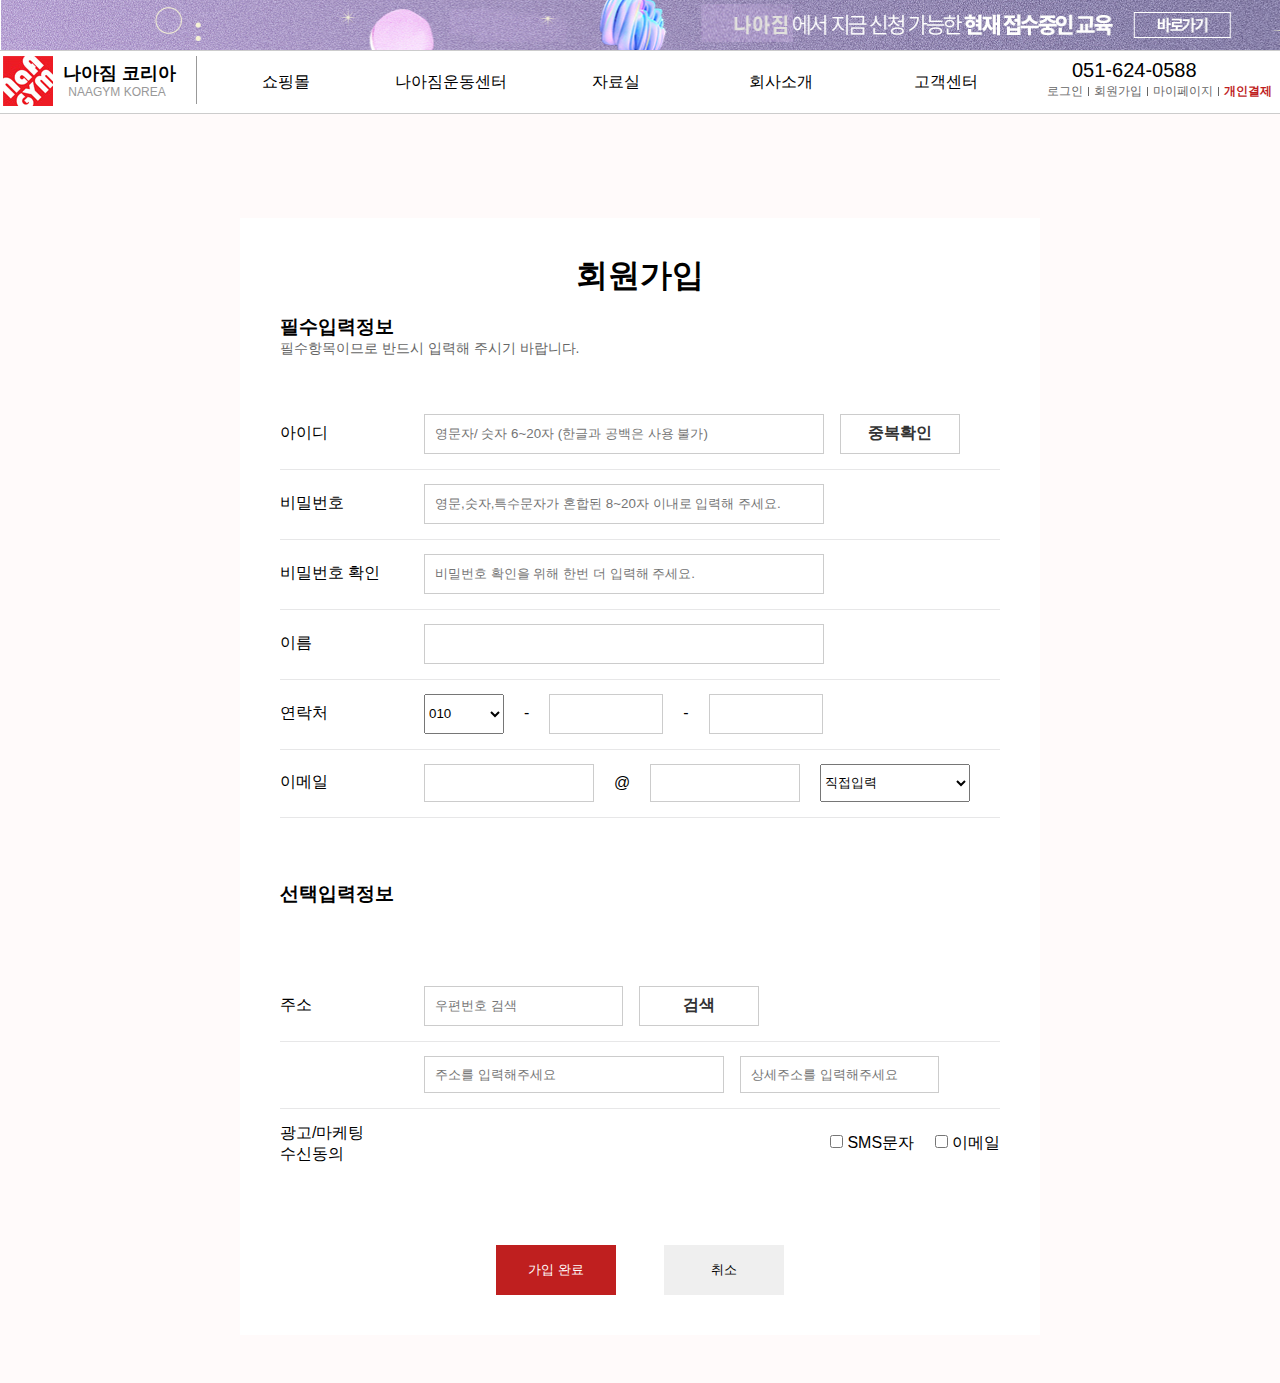
<file: logIn_page/joinform.html>
<!DOCTYPE html>
<html lang="ko">
<head>
  <meta charset="UTF-8">
  <meta http-equiv="X-UA-Compatible" content="IE=edge">
  <meta name="viewport" content="width=device-width, initial-scale=1.0">
  <title>나아짐 코리아</title>
  <link rel="stylesheet" href="./css/joinform.css">
  <script src="https://code.jquery.com/jquery-3.6.1.min.js"></script>
  <script src="./js/joinform.js"></script>
</head>
<body>
  
  <a href="#!">
    <div class="head_banner" id="head_banner">
      <img src="../images/haedbanner.jpg" alt="해드배너">
    </div>
  </a>
  <header class="header_bg">
    <div class="header" id="header">
      <div class="header_box">
        <a href="../index.html">
          <div class="logo_box">
            <div class="logo_img">
              <img src="../images/logo.jpg" alt="나아짐로고이미지">
            </div>
            <div class="logo_txt">
              <p><strong>나아짐 코리아</strong></p>
              <p>NAAGYM KOREA</p>
            </div>
          </div>
        </a>
        <ul class="lnb">
          <li class="lnb_menu lnb01"><a href="../sub_page/sub_index.html">쇼핑몰</a>
            <ul class="lnb_sub sub_menu01">
              <li><a href="../sub_page/sub_index.html">통증</a></li>
              <li><a href="#!">움직임</a></li>
              <li><a href="#!">퍼포먼스</a></li>
              <li><a href="#!">재활필라테스</a></li>
              <li><a href="#!">근막&마사지</a></li>
              <li><a href="#!">운동밴드</a></li>
              <li><a href="#!">요가매트</a></li>
              <li><a href="#!">보호대</a></li>
            </ul>
          </li>
          <li class="lnb_menu lnb03"><a href="#!">나아짐운동센터</a>
            <ul class="lnb_sub sub_menu03">
              <li><a href="#!">센터소개</a></li>
              <li><a href="#!">강사진</a></li>
              <li><a href="#!">프로그램안내</a></li>
              <li><a href="#!">이벤트</a></li>
              <li><a href="#!">상담</a></li>
              <li><a href="#!">후기</a></li>
              <li><a href="#!">오시는길</a></li>
            </ul>
          </li>
          <li class="lnb_menu"><a href="#!">자료실</a></li>
          <li class="lnb_menu"><a href="#!">회사소개</a></li>
          <li class="lnb_menu"><a href="#!">고객센터</a></li>
        </ul>
        <nav class="gnb_box">
          <p class="iclass"><i class="fa-solid fa-square-phone"></i> <span>051-624-0588</span></p>
          <ul class="gnb">
            <a href="./loginpage.html"><li>로그인</li></a>
            <a href="./agreement.html"><li>회원가입</li></a>
            <a href="#!"><li>마이페이지</li></a>
            <a href="#!"><li style="color: #BF1F1F; font-weight:bold">개인결제</li></a>
          </ul>
        </nav>
      </div>
    </div>
  </header>  
  <!----------header e n d ------------------->

  <div class="wrap">
    
    <h1 class="title_join">회원가입</h1>

    <form class="join_form">

      <h3>필수입력정보</h3>
      <p style="font-size: 14px; color: #666;">필수항목이므로 반드시 입력해 주시기 바랍니다.</p>
      <p style="margin-top: 20px;">　</p>
      <div class="infobox">
        <span class="category">아이디</span>
        <input type="text" name="userId" id="userId" placeholder="영문자/ 숫자 6~20자 (한글과 공백은 사용 불가)"  required>
        <button type="button" id="userId_check" class="userId_check">중복확인</button>
      </div>
      
      <div class="infobox">
        <span class="category">비밀번호</span>
        <input type="password" name="userPw" id="userPw" class="pw" placeholder="영문,숫자,특수문자가 혼합된 8~20자 이내로 입력해 주세요." required>
      </div>
      <div class="infobox">
        <span class="category">비밀번호 확인</span>
        <input type="password" name="userPw_re" id="userPw_re" class="pw" placeholder="비밀번호 확인을 위해 한번 더 입력해 주세요." required>
        <span class="userPw_result"></span>
      </div>

      <div class="infobox">
        <span class="category">이름</span>
        <input type="text" name="userName" id="userName" required>
      </div>

      <div class="infobox">
        <span class="category">연락처</span>
        <select name="userTell_first" id="userTell_first">
          <option value="userTell_01" selected>010</option>
          <option value="userTell_02" >011</option>
          <option value="userTell_03" >016</option>
          <option value="userTell_04" >017</option>
          <option value="userTell_05" >018</option>
          <option value="userTell_06" >019</option>
        </select>
        <span class="hyphen">-</span>
        <input type="tel" name="userTell_mid" id="userTell_mid">
        <span class="hyphen">-</span>
        <input type="tel" name="userTell_last" id="userTell_last">
      </div>

      <div class="infobox">
        <span class="category">이메일</span>
        <input type="email" id="user_email_first" required>
        <span class="hyphen">@</span>
        <input type="email" id="user_email_last">
        <select name="user_email_select" id="user_email_select" onchange="changeEmail">
          <option value="직접입력" selected>직접입력</option>
          <option value="http://www.naver.com">naver.com</option>
          <option value="http://www.nate.com">nate.com</option>
          <option value="http://www.daum.net">daum.net</option>
          <option value="http://www.gmail.com">gmail.com</option>
          <option value="http://www.icloud.com">icloud.com</option>
          <option value="http://www.hotmail.com">hotmail.com</option>
        </select>
      </div>      

      <h3 style="margin: 4rem 0;">선택입력정보</h3>

      <div class="infobox">
        <span class="category">주소</span>
        <input type="text" name="postCode" id="postCode" placeholder="우편번호 검색" required>
        <button id="postcode_serch">검색</button>
      </div>

      <div class="infobox">
        <span class="category">　</span>
        <input type="text" name="address" id="address" placeholder="주소를 입력해주세요" required>
        <input type="text" name="detail_address" id="detail_address" placeholder="상세주소를 입력해주세요" required>
      </div>

      <p class="ad_agree">
        <span>광고/마케팅<br/>수신동의</span>
        <span>
          <input type="checkbox" name="SMS" id="ad_sms"> SMS문자</input> 
          <input type="checkbox" name="e-mail" id="ad_e-mail"> 이메일</input>
        </span>
      </p>
    </form>
    <div class="btnbox">
      <button class="btn_join btn" id="btn_join">가입 완료</button>
      <button class="btn_cancle btn" id="btn_cancle">취소</button>
    </div>

  </div>

 



</body>
</html>
</file>
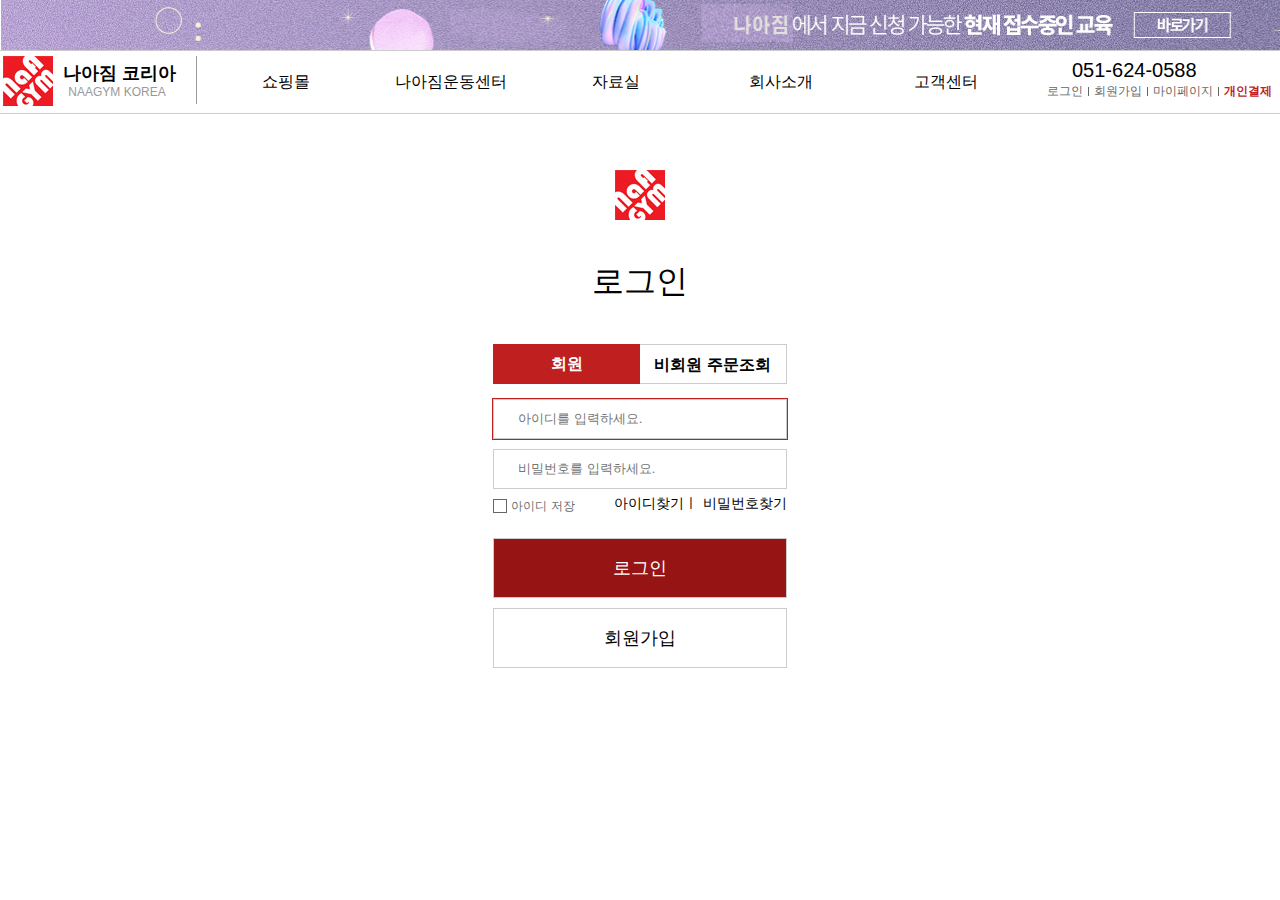
<file: logIn_page/loginpage.html>
<!DOCTYPE html>
<html lang="ko">
<head>
  <meta charset="UTF-8">
  <meta http-equiv="X-UA-Compatible" content="IE=edge">
  <meta name="viewport" content="width=device-width, initial-scale=1.0">
  <title>나아짐 코리아</title>
  <link rel="stylesheet" href="./css/loginpage.css">
  <script src="https://code.jquery.com/jquery-3.6.1.min.js"></script>
  <script src="./js/loginpage.js"></script>
  
  
</head>
<body>
  
  <a href="#!">
    <div class="head_banner" id="head_banner">
      <img src="../images/haedbanner.jpg" alt="해드배너">
    </div>
  </a>
  <header class="header_bg">
    <div class="header" id="header">
      <div class="header_box">
        <a href="../index.html">
          <div class="logo_box">
            <div class="logo_img">
              <img src="../images/logo.jpg" alt="나아짐로고이미지">
            </div>
            <div class="logo_txt">
              <p><strong>나아짐 코리아</strong></p>
              <p>NAAGYM KOREA</p>
            </div>
          </div>
        </a>
        <ul class="lnb">
          <li class="lnb_menu lnb01"><a href="/sub_page/sub_index.html">쇼핑몰</a>
            <ul class="lnb_sub sub_menu01">
              <li><a href="../sub_page/sub_index.html">통증</a></li>
              <li><a href="#!">움직임</a></li>
              <li><a href="#!">퍼포먼스</a></li>
              <li><a href="#!">재활필라테스</a></li>
              <li><a href="#!">근막&마사지</a></li>
              <li><a href="#!">운동밴드</a></li>
              <li><a href="#!">요가매트</a></li>
              <li><a href="#!">보호대</a></li>
            </ul>
          </li>
          <li class="lnb_menu lnb03"><a href="#!">나아짐운동센터</a>
            <ul class="lnb_sub sub_menu03">
              <li><a href="#!">센터소개</a></li>
              <li><a href="#!">강사진</a></li>
              <li><a href="#!">프로그램안내</a></li>
              <li><a href="#!">이벤트</a></li>
              <li><a href="#!">상담</a></li>
              <li><a href="#!">후기</a></li>
              <li><a href="#!">오시는길</a></li>
            </ul>
          </li>
          <li class="lnb_menu"><a href="#!">자료실</a></li>
          <li class="lnb_menu"><a href="#!">회사소개</a></li>
          <li class="lnb_menu"><a href="#!">고객센터</a></li>
        </ul>
        <nav class="gnb_box">
          <p class="iclass"><i class="fa-solid fa-square-phone"></i> <span>051-624-0588</span></p>
          <ul class="gnb">
            <a href="./loginpage.html"><li>로그인</li></a>
            <a href="./agreement.html"><li>회원가입</li></a>
            <a href="#!"><li>마이페이지</li></a>
            <a href="#!"><li style="color: #BF1F1F; font-weight:bold">개인결제</li></a>
          </ul>
        </nav>
      </div>
    </div>
  </header>  
  <!----------header e n d ------------------->


  <div class="login_page_wrap">
    <div class="login_page_logo">
      <img src="../images/logo.jpg" alt="나아짐 로고">
    </div>

    <form class="login_form" id="login_form"> 
      <p>로그인</p>
      <input type="radio" name="login_choice" id="member" checked>
      <input type="radio" name="login_choice" id="non_member">

      <div class="lab_box">
        <label for="member" class="member">회원</label>
        <label for="non_member" class="non_member">비회원 주문조회</label>
      </div>


      <div class="sheet_member">
        <div class="member_form">
          <input type="text" id="member_id" placeholder=" 아이디를 입력하세요." required autofocus>
          <input type="password" id="member_pw" placeholder=" 비밀번호를 입력하세요." required>
        </div>
        <div class="save_find_idpw">
          <span class="save_id">
            <input type="checkbox" id="save_id" checked>
            <label for="save_id"><span class="check"></span> <span style="margin-left: 18px;">아이디 저장</span></label>
          </span>
          <div class="find_member">
            <a href="#!" class="find_id">아이디찾기</a>
            <a href="#!" class="find_pw">비밀번호찾기</a>
          </div>
        </div>
        <input type="button"  class="login_btn" id="login_btn" value="로그인">
        <input type="button" class="join_btn" value="회원가입" onclick="openAgreementform()">
      </div>

      <div class="sheet_non_mamber">
        <div class="non_member_form">
          <input type="text" id="non_member_id" placeholder=" 주문자명" required autofocus>
          <input type="password" id="non_member_pw" placeholder=" 주문번호" required>
        </div>        

        <input type="button" class="non_mamber_btn" value="비회원 주문조회">
        <p>주문번호를 잊어버리신 경우 고객센터 051-624-0588 로 문의하여 주시기 바랍니다.</p>
      </div>

    </form>

  </div>



</body>
</html>
</file>
<file: css/index_main.css>
* {
  margin: 0;
  padding: 0;
  font-family: "Noto Sans KR", sans-serif;
}
a {
  text-decoration: none;
  color: black;
}
li {
  list-style: none;
}
img {
  display: block;
  width: 100%;
  height: 100%;
}
/*----------------Default setting-------------------*/
@import url("https://fonts.googleapis.com/css2?family=Noto+Sans+KR:wght@100;300;400;500;700&display=swap");
/*--------------------------------------------------*/

/* 팝업창 */
#one_week_off,
#one_day_off {
  display: none;
}
#one_week_off:checked ~ .popup {
  display: none;
}
#one_day_off:checked ~ .popup {
  display: none;
}

.popup_box .popup {
  background-color: #fff;
  position: fixed;
  top: 50%;
  left: 50%;
  transform: translate(-50%, -50%);
  z-index: 9999999999999999;
  border-radius: 15px;
  border: 1px solid black;
  box-sizing: border-box;
}
.popup_box .popup .popup_header {
  display: flex;
  justify-content: space-between;
  padding: 5px 10px;
  background-color: #bf1f1f;
  border-radius: 15px 15px 0 0;
}
.popup_box .popup .popup_header > span:nth-child(1) {
  display: flex;
  align-items: center;
  color: #fff;
}
.popup_box .popup .popup_header > span:nth-child(1) > img {
  width: 16px;
  height: 16px;
  display: inline-block;
}
.popup_main {
  width: 380px;
  background-color: #fff;
  color: #000;
  font-size: 16px;
  white-space: wrap;
  box-sizing: border-box;
  border-bottom: 1px solid black;
  padding: 30px 32px;
}

.popup .popup_controller {
  width: 100%;
  border-radius: 0 0 15px 15px;
}
.popup_box .popup .popup_controller label {
  float: left;
  width: 50%;
  height: 40px;
  font-size: 12px;
  text-align: center;
  line-height: 40px;
  box-sizing: border-box;
  cursor: pointer;
  color: #000;
}
.popup_box .popup .popup_controller label:nth-child(1) {
  border-right: 1px solid #000;
}

/*--pop up e n d--*/

.header_bg {
  width: 100%;
  height: 120px;
  position: sticky;
  top: 0;
  z-index: 99999999999;
}
.header_bg:hover {
  background-color: white;
  opacity: 0.95;
}
.header {
  width: 100%;
  border-top: 1px solid #ccc;
  border-bottom: 1px solid #ccc;
  box-sizing: border-box;
  background-color: white;
}
.head_banner {
  width: 1900px;
  margin: 0 auto;
}
.head_banner img {
  width: 100%;
  height: auto;
}
.header_box {
  width: 1274px;
  height: 62px;
  margin: 0 auto;
}
.logo_box {
  width: 200px;
  height: 62px;
  float: left;
  overflow: hidden;
  margin-top: 5px;
}
.logo_box .logo_img {
  width: 50px;
  height: 50px;
}
.logo_box .logo_img img {
  width: 100%;
  height: auto;
}
.logo_box > div {
  float: left;
}
.logo_txt {
  text-align: center;
  padding: 5px 5px;
  border-right: 1px solid #999;
  box-sizing: border-box;
  padding-right: 20px;
  font-family: "Noto Sans KR", sans-serif;
  font-weight: 400;
}
.logo_txt p:nth-child(1) {
  font-size: 18px;
  padding-left: 5px;
}
.logo_txt p:nth-child(2) {
  font-size: 12px;
  color: #999;
} /*-----logo e n d---------*/
.lnb {
  float: left;
}
.lnb .lnb_menu {
  float: left;
  width: 145px;
  height: 62px;
  line-height: 62px;
  text-align: center;
  margin: 0 10px;
  font-weight: 500;
  box-sizing: border-box;
  border-bottom: 1px solid white;
  position: relative;
  cursor: pointer;
}
.lnb_menu > a {
  display: block;
  width: 145px;
  height: 50px;
  padding-bottom: 5px;
  border-bottom: 1px solid white;
  transition: all ease-in-out 0.3s;
  font-family: "Noto Sans KR", sans-serif;
}
.lnb_menu:hover > a {
  border-bottom: 2px solid #bf1f1f;
  color: #bf1f1f;
  font-weight: bold;
}
.lnb_sub {
  width: 800%;
  height: 50px;
  display: inline-block;
  display: none;
  position: absolute;
  left: 0;
  top: 50px;
}
.lnb_sub li {
  float: left;
  text-align: center;
  padding: 10px;
}
.sub_menu01 {
  margin-left: 40px;
}
.sub_menu03 {
  margin-left: 18px;
}
.lnb_sub li a {
  transition: all 0.3s;
  font-family: "Noto Sans KR", sans-serif;
  font-weight: 300;
  border: 1px solid none;
  /* border-radius: 10px; */
}
.lnb_sub li:hover a {
  color: #bf1f1f;
  font-weight: 500;
  border-bottom: 2px solid #bf1f1f;
  padding: 2px 10px;
  background-color: white;
}
.lnb01:hover .sub_menu01 {
  display: block;
}
.lnb03:hover .sub_menu03 {
  display: block;
}
/*-------lnb e n d-------*/
.gnb_box {
  float: right;
  font-family: "Noto Sans KR", sans-serif;
  margin-top: 5px;
}
.gnb_box .gnb {
  font-size: 0;
}
.gnb_box .gnb li {
  display: inline-block;
  font-size: 12px;
  border-right: 1px solid #666;
  line-height: 9px;
  padding: 0 5px;
  color: #666;
}
.gnb_box .gnb a:hover li {
  font-weight: bold;
}
.gnb_box .gnb a:last-child li {
  border: none;
}
.gnb_box p {
  margin: 3px 0 5px 30px;
  font-size: 20px;
}
.gnb_box .iclass {
  color: #bf1f1f;
}
.gnb_box .iclass > span {
  color: black;
} /*----gnb e n d----*/
/*-------header e n d------------*/

.main_visual_bg .main_visual_controller > div {
  position: absolute;
  top: 50%;
  transform: translateY(-50%);
  cursor: pointer;
  padding: 25px;
  z-index: 99999999;
  opacity: 0.5;
  transition: opacity 0.3s;
}
.main_visual_bg .main_visual_controller > div:hover {
  opacity: 1;
}
.main_visual_bg .main_visual_controller .swiper-button-next_main_visual {
  background-image: url(./images/left.png);
  background-position: center center;
  background-repeat: no-repeat;
  background-size: 150%;
  left: 5%;
  background-color: #bf1f1f;
  border-radius: 50%;
}
.main_visual_bg .main_visual_controller .swiper-button-prev_main_visual {
  background-image: url(./images/right.png);
  background-position: center center;
  background-repeat: no-repeat;
  background-size: 150%;
  right: 5%;
  background-color: #bf1f1f;
  border-radius: 50%;
}
.main_visual_bg {
  position: relative;
  background-color: #fadcdc;
  height: 550px;
  /* transition: all 0.5s; */
  transition-timing-function: ease-in-out;
  overflow: hidden;
}

/* 메인비쥬얼 swiper 플러그인 css*/
.main_visual {
  width: 100%;
  height: auto;
  overflow: hidden;
}
.swiper-slide img {
  display: block;
  width: 100%;
  height: 100%;
  object-fit: cover;
}
.swiper {
  margin-left: auto;
  margin-right: auto;
}
.swiper-pagination,
.swiper-pagination-clickable,
.swiper-pagination-bullets,
.swiper-pagination-horizontal {
  bottom: 0;
}
.swiper-pagination > span {
  display: inline-block;
  width: 30px;
  height: 10px;
  margin: 0 5px;
  border-radius: 30px;
  cursor: pointer;
  transition: all 0.3s;
}

/*---------main_visual_e n d---------------*/
.copyright_banner_border {
  width: 100%;
  height: 257px;
  border-top: 1px solid #ddd;
  border-bottom: 1px solid #ddd;
  box-sizing: border-box;
  margin-top: 100px;
  margin-bottom: 100px;
}
.copyright_banner_box {
  width: 1274px;
  height: 257px;
  margin: 0 auto;
  position: relative;
}
.copyright_banner {
  width: 1274px;
  height: 257px;
  margin: 0 auto;
  text-align: center;
  font-family: "Noto Sans KR", sans-serif;
  opacity: 1;
  animation-name: copyright_banner;
  animation-duration: 5s;
  animation-timing-function: ease-in;
  position: relative;
}
@keyframes copyright_banner {
  0% {
    opacity: 0;
  }
  100% {
    opacity: 1;
  }
}
.copyright_banner .copyright_banner_txt01 {
  position: absolute;
  top: 20px;
  left: 465px;
  /* margin: 30px 0 10px 0; */
  font-size: 20px;
  font-weight: 300;
  color: #bf1f1f;
  animation-name: copyright_banner_txt01;
  animation-duration: 5s;
  animation-timing-function: ease-in;
  text-shadow: 1px 1px 5px #bf1f1f42;
}
@keyframes copyright_banner_txt01 {
  from {
    left: 300px;
  }
  to {
    left: 465px;
  }
}
.copyright_banner .copyright_banner_txt02 {
  position: absolute;
  top: 50px;
  right: 400px;
  font-size: 36px;
  font-weight: bold;
  color: #353535;
  animation-name: copyright_banner_txt02;
  animation-duration: 5s;
  animation-timing-function: ease-in;
  text-shadow: 1px 0.5px 1px #353535;
}
@keyframes copyright_banner_txt02 {
  from {
    right: 200px;
  }
  to {
    right: 400px;
  }
}

.copyright_banner .copyright_banner_txt03 {
  position: absolute;
  top: 120px;
  left: 510px;
  font-size: 16px;
  font-weight: 400;
  color: #666666;
  opacity: 1;
  animation-name: copyright_banner_txt03;
  animation-duration: 5s;
  animation-timing-function: ease-in;
}
@keyframes copyright_banner_txt03 {
  0% {
    color: #eee;
  }
  100% {
    color: #666666;
  }
}
.copyright_btn {
  position: absolute;
  bottom: 30px;
  left: 480px;
}
.copyright_banner_border .copyright_btn a {
  display: inline-block;
  padding: 5px 16px;
  border: 1px solid #666;
  border-radius: 50px;
  font-size: 12px;
  text-align: center;
  color: #666;
  margin: 0 5px;
  animation-name: copyright_banner_btn;
  animation-duration: 5s;
  animation-timing-function: ease-in;
  opacity: 1;
}
@keyframes copyright_banner_btn {
  0% {
    border-color: white;
    opacity: 0.5;
  }
  100% {
    border-color: #666;
    opacity: 1;
  }
}
.copyright_btn a:hover {
  border-color: #bf1f1f;
  transition: all 0.3s;
  color: #bf1f1f;
}
/*------copyright_banner e n d--------*/
.program_box {
  width: 1274px;
  height: 656px;
  margin: 0 auto;
}
.program_title {
  padding-left: 10px;
  font-size: 20px;
  font-weight: bold;
  border-left: 6px solid #bf1f1f;
  margin-bottom: 10px;
}
.title a {
  font-size: 20px;
  font-weight: bold;
}
.program_title span {
  color: #666;
  font-weight: normal;
}
.program_box .program {
  width: 1274px;
  height: 600px;
  overflow: hidden;
}
.program_box .program .program_top {
  width: 1274px;
  height: 390px;
  margin-bottom: 10px;
}
.program_top .program_top_left {
  width: 632px;
  height: 390px;
  float: left;
  margin-right: 10px;
  position: relative;
}
.program img {
  opacity: 0.9;
}
.program_txt_info {
  font-size: 18px;
  opacity: 0;
  width: 70%;
  margin: 10% auto;
}
.program_top_left .program_txt01 {
  width: 632px;
  height: 40px;
  background-color: #212121be;
  text-align: center;
  font-size: 26px;
  font-weight: bold;
  color: #eee;
  position: absolute;
  bottom: 0;
  opacity: 0.7;
  transition: all 0.5s;
}
.program_top_left:hover .program_txt01 {
  opacity: 1;
  height: 100%;
}
.program_top_left:hover .program_txt01 .program_txt_info {
  opacity: 1;
}
.program_top_right {
  width: 632px;
  height: 390px;
  float: left;
  overflow: hidden;
}
.program_top_right_top {
  width: 632px;
  height: 190px;
  margin-bottom: 10px;
  position: relative;
}
.program_top_right_top .program_txt02 {
  width: 632px;
  height: 40px;
  background-color: #212121be;
  text-align: center;
  font-size: 26px;
  font-weight: bold;
  color: #eee;
  position: absolute;
  bottom: 0;
  opacity: 0.7;
  transition: all 0.5s;
}
.program_top_right_top:hover .program_txt02 {
  opacity: 1;
  height: 100%;
}
.program_top_right_top:hover .program_txt02 .program_txt_info {
  opacity: 1;
}
.program_top_right_bottom01 {
  width: 311px;
  height: 190px;
  float: left;
  margin-right: 10px;
  position: relative;
}
.program_top_right_bottom01 .program_txt03 {
  width: 311px;
  height: 40px;
  background-color: #212121be;
  text-align: center;
  font-size: 26px;
  font-weight: bold;
  color: #eee;
  position: absolute;
  bottom: 0;
  opacity: 0.7;
  transition: all 0.5s;
}
.program_top_right_bottom01:hover .program_txt03 {
  opacity: 1;
  height: 100%;
}
.program_top_right_bottom01:hover .program_txt03 .program_txt_info {
  opacity: 1;
}
.program_top_right_bottom02 {
  width: 311px;
  height: 190px;
  float: left;
  position: relative;
}
.program_top_right_bottom02 .program_txt04 {
  width: 311px;
  height: 40px;
  background-color: #212121be;
  text-align: center;
  font-size: 26px;
  font-weight: bold;
  color: #eee;
  position: absolute;
  bottom: 0;
  opacity: 0.7;
  transition: all 0.5s;
}
.program_top_right_bottom02:hover .program_txt04 {
  opacity: 1;
  height: 100%;
}
.program_top_right_bottom02:hover .program_txt04 .program_txt_info {
  opacity: 1;
}
.program_bottom {
  width: 1274px;
  height: 200px;
  overflow: hidden;
}
.program_bottom .program_bottom01 {
  width: 418px;
  height: 200px;
  float: left;
  position: relative;
}
.program_bottom01 .program_txt05 {
  width: 418px;
  height: 40px;
  background-color: #212121be;
  text-align: center;
  font-size: 26px;
  font-weight: bold;
  color: #eee;
  position: absolute;
  bottom: 0;
  opacity: 0.7;
  transition: all 0.5s;
}
.program_bottom01:hover .program_txt05 {
  opacity: 1;
  height: 100%;
}
.program_bottom01:hover .program_txt05 .program_txt_info {
  opacity: 1;
}
.program_bottom02 {
  width: 418px;
  height: 200px;
  float: left;
  margin: 0 10px;
  position: relative;
}
.program_bottom02 .program_txt06 {
  width: 418px;
  height: 40px;
  background-color: #212121be;
  text-align: center;
  font-size: 26px;
  font-weight: bold;
  color: #eee;
  position: absolute;
  bottom: 0;
  opacity: 0.7;
  transition: all 0.5s;
}
.program_bottom02:hover .program_txt06 {
  opacity: 1;
  height: 100%;
}
.program_bottom02:hover .program_txt06 .program_txt_info {
  opacity: 1;
}
.program_bottom03 {
  width: 418px;
  height: 200px;
  float: left;
  position: relative;
}
.program_bottom03 .program_txt07 {
  width: 418px;
  height: 40px;
  background-color: #212121be;
  text-align: center;
  font-size: 26px;
  font-weight: bold;
  color: #eee;
  position: absolute;
  bottom: 0;
  opacity: 0.7;
  transition: all 0.5s;
}
.program_bottom03:hover .program_txt07 {
  opacity: 1;
  height: 100%;
}
.program_bottom03:hover .program_txt07 .program_txt_info {
  opacity: 1;
}
/*-------program e n d--------*/
.title {
  width: 1274px;
  margin: 0 auto;
  padding-left: 10px;
  font-size: 20px;
  font-weight: bold;
  border-left: 6px solid #bf1f1f;
  margin-bottom: 10px;
  margin-top: 100px;
}
.title a {
  font-size: 20px;
  font-weight: bold;
}
#program_review_01,
#program_review_02 {
  display: none;
}

#program_review_01:checked
  ~ .program_review_btn_controller
  .program_review_btn_controller01
  label {
  display: block;
}
#program_review_02:checked
  ~ .program_review_btn_controller
  .program_review_btn_controller02
  label {
  display: block;
}

#program_review_01:checked ~ .program_review_frame .program_review_slide {
  left: 0;
}
#program_review_02:checked ~ .program_review_frame .program_review_slide {
  left: -100%;
}
.program_review_box {
  width: 1400px;
  margin: 0 auto;
  position: relative;
  margin-bottom: 100px;
}

.program_review_btn_controller div label {
  position: absolute;
  top: 50%;
  padding: 25px;
  cursor: pointer;
  display: none;
  opacity: 0.7;
  background-color: #eee;
  border-radius: 50px;
}
.program_review_btn_controller div label:hover {
  opacity: 1;
}
.program_review_btn_controller > div .program_review_btn_left,
.program_review_btn_controller > div .program_review_btn_right {
  position: absolute;
  background-repeat: no-repeat;
  background-position: center center;
  background-size: 70%;
}
.program_review_btn_controller > div .program_review_btn_left {
  left: 0;
  background-image: url(./images/left_icon.png);
}
.program_review_btn_controller > div .program_review_btn_right {
  right: 0;
  background-image: url(./images/right_icon.png);
}
.program_review_frame {
  width: 1274px;
  height: 179px;
  margin: 0 auto;
  overflow: hidden;
  position: relative;
}
.program_review_slide {
  overflow: hidden;
  width: 2548px;
  height: 179px;
  position: absolute;
  left: 0;
  transition: all 0.4s;
}
.program_review_slide > div {
  float: left;
  width: 1274px;
  height: 179px;
  overflow: hidden;
}
.program_review01 > div:nth-child(1) {
  margin-right: 10px;
}
.program_review a > div {
  float: left;
}
.program_review_img {
  width: 311px;
}
.program_review_txt {
  width: 321px;
  height: 179px;
  border-top: 1px solid #eee;
  border-bottom: 1px solid #eee;
  box-sizing: border-box;
}
.program_review_txt > ul {
  float: left;
}
.program_review_txt > ul li {
  text-align: center;
  height: 35px;
  line-height: 35px;
}
.program_review_txt > ul:nth-child(1) {
  width: 80px;
}
.program_review_txt > ul:nth-child(2) {
  width: 231px;
}
.fa-star {
  color: #bf1f1f;
}
/*-----program review e n d-------*/
.cs_center_box {
  width: 100%;
  height: 400px;
  background-color: rgba(238, 238, 238, 0.356);
}
.cs_center {
  width: 1274px;
  height: 400px;
  margin: 0 auto;
  overflow: hidden;
}
.cs_center > div {
  width: 318.5px;
  height: 400px;
  float: left;
  border-radius: 5px;
  border-right: 1px solid #ccc;
  box-sizing: border-box;
}
.cs_center > div:last-child {
  margin-right: 0;
  border: none;
}

.cs_center_box .cs_center .online {
  background-color: #d4a8a6;
}
.cs_center_box .cs_center .notice {
  background-color: #b4cddd;
}
.cs_center_box .cs_center .business_hour {
  background-color: #b5b4dd;
}
.cs_center_box .cs_center .cs {
  background-color: #94c6c6;
}
.cs_center_box .cs_center > div {
  box-shadow: 3px 3px 5px rgba(228, 226, 226, 0.8),
    3px 3px 5px rgba(0, 0, 0, 0.2);
}
.cs_title {
  display: block;
  width: 190px;
  padding-bottom: 10px;
  margin: 0 auto;
  font-size: 32px;
  font-weight: bold;
  text-align: center;
  margin-top: 70px;
  margin-bottom: 40px;
}
.cs_txt {
  display: block;
  width: 220px;
  margin: 5px auto;
  font-size: 16px;
  text-overflow: ellipsis;
  white-space: nowrap;
  overflow: hidden;
}
.business_hour_box {
  width: 200px;
  height: 80px;
  margin: 0 auto;
}
.business_hour_box .business_hour_txt01 {
  font-size: 20px;
  font-weight: 500;
  margin-bottom: 10px;
}
.business_hour_txt02 {
  font-size: 16px;
}
.business_hour_txt03 {
  text-align: center;
  font-size: 14px;
}
.cs_txt01 {
  text-align: center;
  font-size: 20px;
  margin-bottom: 10px;
}
.cs_txt02 {
  text-align: center;
  font-size: 14px;
  margin-bottom: 60px;
}
.cs_txt03 {
  text-align: center;
  font-size: 28px;
}
/*-----cs_center e n d------*/
.target {
  width: 1274px;
  margin: 0 auto;
}
.target_box {
  width: 1274px;
  height: 510px;
  overflow: hidden;
}
.target_box a > div {
  float: left;
}

.target_box a:nth-child(2) > div,
.target_box a:nth-child(5) > div {
  margin: 0 10px;
}

.target_box a:nth-child(1) > div,
.target_box a:nth-child(2) > div,
.target_box a:nth-child(3) > div {
  margin-bottom: 10px;
}
.targetbox {
  width: 418px;
  height: 250px;
}
.target01,
.target02,
.target03,
.target04,
.target05,
.target06 {
  position: relative;
}
.target_bg {
  width: 418px;
  height: 250px;
  opacity: 0.7;
  transition: 0.3s;
}
.target01_bg {
  background-image: url(./images/target01.jpg);
}
.target02_bg {
  background-image: url(./images/target02.jpg);
}
.target03_bg {
  background-image: url(./images/target03.jpg);
}
.target04_bg {
  background-image: url(./images/target04.jpg);
}
.target05_bg {
  background-image: url(./images/target05.jpg);
}
.target06_bg {
  background-image: url(./images/target06.jpg);
}
.target01:hover .target01_bg,
.target02:hover .target02_bg,
.target03:hover .target03_bg,
.target04:hover .target04_bg,
.target05:hover .target05_bg,
.target06:hover .target06_bg {
  opacity: 0.8;
}
.target01 .target01_txt,
.target02 .target02_txt,
.target03 .target03_txt,
.target04 .target04_txt,
.target05 .target05_txt,
.target06 .target06_txt {
  color: #555;
}
.target01:hover .target01_txt,
.target02:hover .target02_txt,
.target03:hover .target03_txt,
.target04:hover .target04_txt,
.target05:hover .target05_txt,
.target06:hover .target06_txt {
  color: #bf1f1f;
}
.target01_txt {
  width: 418px;
  height: 250px;
  position: absolute;
  top: 0;
}
.target02_txt {
  width: 418px;
  height: 250px;
  position: absolute;
  top: 0;
}
.target03_txt {
  width: 418px;
  height: 250px;
  position: absolute;
  top: 0;
}
.target04_txt {
  width: 418px;
  height: 250px;
  position: absolute;
  top: 0;
}
.target05_txt {
  width: 418px;
  height: 250px;
  position: absolute;
  top: 0;
}
.target06_txt {
  width: 418px;
  height: 250px;
  position: absolute;
  top: 0;
}
.target_title {
  font-size: 20px;
  font-weight: bold;
  margin: 30px 0 0 55px;
}
/*--------------target e n d--------------*/
.youtube {
  width: 100%;
  height: 530px;
  background-color: #fadcdc;
}
.youtube_box {
  width: 1274px;
  height: 530px;
  margin: 0 auto;
  overflow: hidden;
}
.youtube_box > div {
  float: left;
}
.video {
  width: 713px;
  height: 402px;
  margin: 64px 0;
}
.video_info {
  width: 491px;
  height: 402px;
  margin: 64px 0;
  margin-left: 70px;
}
.video_txt01 {
  font-size: 18px;
  font-weight: bold;
}
.video_txt02 {
  font-size: 32px;
  margin: 30px 0;
  font-weight: 600;
}
.video_txt03 {
  font-size: 16px;
  color: #5b5b5b;
}
.video_txt04 {
  display: inline-block;
  margin-top: 40px;
  font-size: 16px;
  padding-bottom: 8px;
  border-bottom: 1px solid #353535;
}
.video_plus {
  margin-top: 30px;
}
.video_plus_box {
  overflow: hidden;
}
.video_plus_box > div {
  float: left;
  width: 150px;
  height: 90px;
}
.video_plus02 {
  margin: 0 20px;
}
/*------------------video e n d-----------------*/
#hot_item01,
#hot_item02,
#hot_item03 {
  display: none;
}

.hot_controller_box > div {
  display: none;
}
#hot_item01:checked ~ .hot_item_wrap .hot_controller_box .hot_controller01 {
  display: block;
}
#hot_item02:checked ~ .hot_item_wrap .hot_controller_box .hot_controller02 {
  display: block;
}
#hot_item03:checked ~ .hot_item_wrap .hot_controller_box .hot_controller03 {
  display: block;
}
#hot_item01:checked ~ .hot_item_wrap .hot_item_fram .hot_fram {
  left: 0;
}
#hot_item02:checked ~ .hot_item_wrap .hot_item_fram .hot_fram {
  left: -100%;
}
#hot_item03:checked ~ .hot_item_wrap .hot_item_fram .hot_fram {
  left: -200%;
}
/*hot controller e n d*/

.hot_item_wrap {
  width: 1480px;
  height: 489px;
  margin: 0 auto;
  position: relative;
}
.hot_item_fram {
  width: 1274px;
  height: 433px;
  overflow: hidden;
  margin: 0 auto;
  position: relative;
}
.hot_controller_box {
  width: 100%;
  position: absolute;
  top: 50%;
  transform: translateY(-50%);
}
.hot_btn_left {
  display: inline-block;
  width: 50px;
  height: 50px;
  position: absolute;
  left: 0%;
  cursor: pointer;
  opacity: 0.7;
  border-radius: 50px;
  background-color: #eee;
  background-image: url(./images/left_icon.png);
  background-position: center;
  background-size: 70%;
  background-repeat: no-repeat;
}
.hot_btn_right {
  display: inline-block;
  width: 50px;
  height: 50px;
  position: absolute;
  right: 0%;
  cursor: pointer;
  opacity: 0.7;
  border-radius: 50px;
  background-color: #eee;
  background-image: url(./images/right_icon.png);
  background-position: center;
  background-size: 70%;
  background-repeat: no-repeat;
}
.hot_btn_left:hover,
.hot_btn_right:hover {
  opacity: 1;
}
.hot_fram {
  width: 3822px;
  height: 433px;
  position: absolute;
  left: 0;
  top: 0;
  transition: all 0.4s;
}
.hot_item_box {
  width: 1274px;
  height: 433px;
  margin: 0 auto;
  overflow: hidden;
  float: left;
}
.hot_item {
  float: left;
  width: 311px;
  height: 433px;
  margin-right: 10px;
  border: 1px solid #eee;
  box-sizing: border-box;
  transition: all 0.3s;
}
.hot_item:hover {
  border: 1px solid #bf1f1f;
}
.hot_item_box a:last-child li {
  margin: 0;
}
.hot_item_imgbox {
  width: 309px;
  height: 329px;
  overflow: hidden;
}
.hot_item_txt_box {
  width: 311px;
  height: 104px;
  border-top: 1px solid #eee;
  box-sizing: border-box;
  transition: all 0.3s;
}
.hot_item:hover .hot_item_txt_box {
  border-top: 1px solid #bf1f1f;
  background-color: #bf1f1f;
}
.hot_item_txt01 {
  margin: 20px 0 10px 0;
  font-size: 18px;
  font-weight: bold;
  color: #353535;
  text-align: center;
  transition: all 0.3s;
}
.hot_item_txt02 {
  margin: 10px 0;
  font-size: 16px;
  text-align: center;
  color: #353535;
  transition: all 0.3s;
}
.hot_item:hover .hot_item_txt01,
.hot_item:hover .hot_item_txt02 {
  color: #eee;
}
.hot_item:hover .hot_item_imgbox img {
  transform: scale(1.1);
}
/*--------hot_item e n d---------------*/
.sns {
  width: 1274px;
  height: 616px;
  margin: 0 auto;
}
.sns_img {
  width: 311px;
  height: 303px;
  float: left;
  margin-right: 10px;
}
.sns > a:nth-child(1) div,
.sns > a:nth-child(2) div,
.sns > a:nth-child(3) div,
.sns > a:nth-child(4) div {
  margin-bottom: 10px;
}
.sns > a:nth-child(4) div,
.sns > a:nth-child(8) div {
  margin-right: 0;
}
/*------instar e n d--------*/
.footer {
  margin-top: 200px;
  height: 400px;
  background-color: #5b5b5b;
  position: relative;
}
.footer_box {
  width: 1274px;
  margin: 0 auto;
}
.footer_box nav {
  overflow: hidden;
  position: relative;
}
.footer_box .mobile .mobile_ver {
  position: absolute;
  right: 0;
  top: 50%;
  transform: translateY(-50%);
  color: #dadcd9;
}
.footer_nav {
  float: left;
  font-size: 0;
}
.footer_nav li {
  display: inline-block;
  font-size: 14px;
  padding: 0 20px;
  margin: 70px 0 50px 0;
  border-right: 1px solid #dadcd9;
  line-height: 14px;
}
.footer_nav li:first-child {
  padding-left: 0;
}
.footer_nav li:last-child {
  border: none;
}
.footer_nav li a {
  color: #dadcd9;
}
.footer_info_box {
  overflow: hidden;
  height: 246px;
  font-size: 14px;
  position: relative;
}
.footer_info_left {
  width: 700px;
  height: 146px;
  float: left;
  margin-top: 40px;
}
.footer_info_txt01 {
  margin: 15px 0;
  color: #dadcd9;
}
.footer_info_right {
  float: right;
  width: 374px;
  height: 146px;
}
.footer_info_right_title {
  font-weight: bold;
  font-size: 28px;
  color: white;
  text-shadow: 1px 0.5px 1px #353535;
}
.footer_info_right div {
  overflow: hidden;
  margin-top: 5px;
}
.footer_info_right div div {
  float: left;
  color: #dadcd9;
}
.footer_rigth_info01 {
  margin: 0 50px 20px 0;
  text-align: center;
  line-height: 42px;
  color: #dadcd9;
  font-size: 20px;
}
.bank_info_box {
  position: relative;
}
.bank_info {
  position: absolute;
  right: 40px;
  bottom: 25px;
}

.footer_logo {
  display: block;
  width: 50px;
  height: 50px;
  position: absolute;
  bottom: 230px;
  left: 315px;
}
.footer_logo img {
  width: 100%;
}
/*-----footer e n d--------*/
.quick_menu {
  position: fixed;
  right: 5px;
  top: 30%;
  width: 80px;
  height: 400px;
  background-color: #eee;
  border-radius: 50px;
  box-shadow: 0 4px 5px rgba(0, 0, 0, 0.2);
  z-index: 9999999999;
}
.quick_menu ul {
  margin-top: 50px;
}
.quick_menu ul a li {
  width: 80px;
  height: 60px;
  text-align: center;
  /* line-height: 70px; */
  font-size: 14px;
  color: #353535;
  font-weight: bold;
  margin: 10px 0;
  /* text-shadow:1px 1px 3px #bdbdbd; */
  transition: all 0.3s;
  transition-timing-function: ease-in-out;
}
.quick_menu ul a li i {
  font-size: 20px;
}
.quick_menu ul a li:hover {
  color: #bf1f1f;
  scale: 1.1;
}
</file>
<file: logIn_page/css/agreement.css>
* {
  margin: 0; padding: 0;
  font-family : 'Noto Sans KR', sans-serif;
}
a {text-decoration: none; color: black;}
li {list-style: none;}
img {display: block; width: 100%; height: 100%;}
/*----------------------------------------------*/
html {
  scroll-behavior:smooth;
  font-size: 100%;
}
.header_bg {
  width: 100%; height: 120px; 
  position: sticky;
  top: 0;
  z-index: 99999999999;
}
.header_bg:hover{background-color: white; opacity: 0.95;}
.header {
  width: 100%;
  border-top: 1px solid #ccc;
  border-bottom: 1px solid #ccc;
  box-sizing: border-box;
  background-color: white;
}
.head_banner {
  width: 1900px;
  margin: 0 auto;
}
.head_banner img {
  width: 100%; height: auto;
}
.header_box {
  width: 1274px; height: 62px;
  margin: 0 auto;
}
.logo_box {
  width: 200px; height: 62px;
  float: left;
  overflow: hidden;
  margin-top: 5px;
}
.logo_box .logo_img {
  width: 50px; height: 50px;
}
.logo_box .logo_img img {
  width: 100%; height: auto;
}
.logo_box>div {
  float: left;
}
.logo_txt {
  text-align: center;
  padding: 5px 5px;
  border-right: 1px solid #999;
  box-sizing: border-box;
  padding-right: 20px;
  font-family: 'Noto Sans KR', sans-serif;
  font-weight: 400;
}
.logo_txt p:nth-child(1) {
  font-size: 18px;
  padding-left: 5px;
}
.logo_txt p:nth-child(2) {
  font-size: 12px;
  color: #999;
} /*-----logo e n d---------*/
.lnb {
  float: left;
}
.lnb .lnb_menu {
  float: left;
  width: 145px; height: 62px;
  line-height: 62px;
  text-align: center;
  margin: 0 10px;
  font-weight: 500;
  box-sizing: border-box;
  border-bottom: 1px solid white;
  position: relative;
  cursor: pointer;
}
.lnb_menu>a {
  display: block;
  width: 145px; height: 50px;
  padding-bottom: 5px;
  border-bottom: 1px solid white;
  transition: all ease-in-out 0.3s;
  font-family: 'Noto Sans KR', sans-serif;
}
.lnb_menu:hover>a {
  border-bottom: 2px solid #BF1F1F;
  color: #BF1F1F;
  font-weight: bold;
}
.lnb_sub {
  width: 800%; height: 50px;
  display: inline-block;
  display: none;
  position: absolute;
  left: 0; top: 50px;
}
.lnb_sub li {
  float: left;
  text-align: center;
  padding: 10px;
}
.sub_menu01 {
  margin-left: 40px;
}
.sub_menu03 {
  margin-left: 18px;
}
.lnb_sub li a {
  transition: all 0.3s;
  font-family: 'Noto Sans KR', sans-serif;
  font-weight: 300;
  border: 1px solid none;
  border-radius: 10px;
}
.lnb_sub li:hover a {
  color: #BF1F1F;
  font-weight: 500;
  border-bottom: #BF1F1F;
  border: 1px solid #BF1F1F;
  padding: 2px 10px;
  border-radius: 10px;
  background-color: white;
}
.lnb01:hover .sub_menu01 { display: block;}
.lnb03:hover .sub_menu03 { display: block;}
/*-------lnb e n d-------*/
.gnb_box {
  float: right;
  font-family: 'Noto Sans KR', sans-serif;
  margin-top: 5px;
}
.gnb_box .gnb {
  font-size: 0;
}
.gnb_box .gnb li{
  display: inline-block;
  font-size: 12px;
  border-right: 1px solid #666;
  line-height: 9px;
  padding: 0 5px;
  color: #666;
}
.gnb_box .gnb a:hover li {
  font-weight: bold;
}
.gnb_box .gnb a:last-child li {
  border: none;
}
.gnb_box p{
  margin: 3px 0 5px 30px;
  font-size: 20px;
}
.gnb_box .iclass {
  color: #BF1F1F;
} 
.gnb_box .iclass>span {
  color: black;
}/*----gnb e n d----*/
/*-------header e n d------------*/
body{
  background-color:snow;
}
.wrap {
  width: 45rem/*720px*/; height: auto;
  margin: 3rem auto;
  padding: 20px 40px 40px 40px;
  background-color: white;
}
.wrap .announcement {
  text-align: center;
  line-height: 3rem;
}

.wrap .title {
  display: flex;
  justify-content: space-between;
  padding: 10px 0;
  font-size: 20px;
  font-weight: bold;
}

.wrap .condition01_txt,
.wrap .condition02_txt {
  width: 100%; height: 200px;
  padding: 10px; box-sizing: border-box;
  overflow-y: auto;
  background-color: whitesmoke;
  margin-bottom: 30px;
}

.wrap .btn_selfCertification {
  display: block;
  width: 120px; height: 50px;
  border: none;
  cursor: pointer;
  background-color:#BF1F1F;
  color: white;
  margin: 0 auto;
  margin-top: 20px;
}
</file>
<file: logIn_page/css/joinform.css>
* {
  margin: 0; padding: 0;
  font-family : 'Noto Sans KR', sans-serif;
}
a {text-decoration: none; color: black;}
li {list-style: none;}
img {display: block; width: 100%; height: 100%;}
/*----------------------------------------------*/
html {
  scroll-behavior:smooth;
}
body{
  background-color:snow;
}
.header_bg {
  width: 100%; height: 120px; 
  position: sticky;
  top: 0;
  z-index: 99999999999;
}
.header_bg:hover{background-color: white; opacity: 0.95;}
.header {
  width: 100%;
  border-top: 1px solid #ccc;
  border-bottom: 1px solid #ccc;
  box-sizing: border-box;
  background-color: white;
}
.head_banner {
  width: 1900px;
  margin: 0 auto;
}
.head_banner img {
  width: 100%; height: auto;
}
.header_box {
  width: 1274px; height: 62px;
  margin: 0 auto;
}
.logo_box {
  width: 200px; height: 62px;
  float: left;
  overflow: hidden;
  margin-top: 5px;
}
.logo_box .logo_img {
  width: 50px; height: 50px;
}
.logo_box .logo_img img {
  width: 100%; height: auto;
}
.logo_box>div {
  float: left;
}
.logo_txt {
  text-align: center;
  padding: 5px 5px;
  border-right: 1px solid #999;
  box-sizing: border-box;
  padding-right: 20px;
  font-family: 'Noto Sans KR', sans-serif;
  font-weight: 400;
}
.logo_txt p:nth-child(1) {
  font-size: 18px;
  padding-left: 5px;
}
.logo_txt p:nth-child(2) {
  font-size: 12px;
  color: #999;
} /*-----logo e n d---------*/
.lnb {
  float: left;
}
.lnb .lnb_menu {
  float: left;
  width: 145px; height: 62px;
  line-height: 62px;
  text-align: center;
  margin: 0 10px;
  font-weight: 500;
  box-sizing: border-box;
  border-bottom: 1px solid white;
  position: relative;
  cursor: pointer;
}
.lnb_menu>a {
  display: block;
  width: 145px; height: 50px;
  padding-bottom: 5px;
  border-bottom: 1px solid white;
  transition: all ease-in-out 0.3s;
  font-family: 'Noto Sans KR', sans-serif;
}
.lnb_menu:hover>a {
  border-bottom: 2px solid #BF1F1F;
  color: #BF1F1F;
  font-weight: bold;
}
.lnb_sub {
  width: 800%; height: 50px;
  display: inline-block;
  display: none;
  position: absolute;
  left: 0; top: 50px;
}
.lnb_sub li {
  float: left;
  text-align: center;
  padding: 10px;
}
.sub_menu01 {
  margin-left: 40px;
}
.sub_menu03 {
  margin-left: 18px;
}
.lnb_sub li a {
  transition: all 0.3s;
  font-family: 'Noto Sans KR', sans-serif;
  font-weight: 300;
  border: 1px solid none;
  border-radius: 10px;
}
.lnb_sub li:hover a {
  color: #BF1F1F;
  font-weight: 500;
  border-bottom: #BF1F1F;
  border: 1px solid #BF1F1F;
  padding: 2px 10px;
  border-radius: 10px;
  background-color: white;
}
.lnb01:hover .sub_menu01 { display: block;}
.lnb03:hover .sub_menu03 { display: block;}
/*-------lnb e n d-------*/
.gnb_box {
  float: right;
  font-family: 'Noto Sans KR', sans-serif;
  margin-top: 5px;
}
.gnb_box .gnb {
  font-size: 0;
}
.gnb_box .gnb li{
  display: inline-block;
  font-size: 12px;
  border-right: 1px solid #666;
  line-height: 9px;
  padding: 0 5px;
  color: #666;
}
.gnb_box .gnb a:hover li {
  font-weight: bold;
}
.gnb_box .gnb a:last-child li {
  border: none;
}
.gnb_box p{
  margin: 3px 0 5px 30px;
  font-size: 20px;
}
.gnb_box .iclass {
  color: #BF1F1F;
} 
.gnb_box .iclass>span {
  color: black;
}/*----gnb e n d----*/
/*-------header e n d------------*/
html {font-size: 16px;}
.wrap {
  width: 45rem/*720px*/; height: auto;
  margin: 3rem auto;
  padding: 20px 40px 40px 40px;
  background-color: white;
}

.wrap .title_join {
  text-align: center;
  padding: 1rem 0;
}
.wrap .join_form .infobox {
  display: flex;
  padding: 15px 0;
  box-shadow: rgba(17, 17, 26, 0.1) 0px 1px 0px;
}
.wrap .join_form .infobox .category {
  width: 9rem;
  align-self: center;
}
.wrap .join_form .infobox .userPw_result {
  margin-left: 10px;
  align-self:center;
  font-size: 14px;
}
.wrap .join_form .infobox .hyphen {
  padding: 10px 0 10px 20PX;
}
.wrap .join_form .ad_agree {
  display: flex;
  justify-content: space-between;
  margin-top: 15px;
  align-items: center;
}

.wrap .btnbox {
  display: flex;
  justify-content:center;
  margin-top: 80px;
}
.wrap .btnbox .btn{
  width: 120px; height: 50px;
  border: none;
  cursor: pointer;
}
.wrap .btnbox .btn_join {
  background-color:#BF1F1F;
  color: white;
}
.wrap .btnbox .btn_cancle {
  margin-left: 3rem;
}

/*INPUT TAG CSS*/
input {
  outline: none;
  border: 1px solid #ccc;
  box-sizing: border-box;
  padding: 10px;
}
#userId,#userPw,#userPw_re,#userName{
  width: 400px; height: 40px;
}
#userId_check,#postcode_serch {
  width: 120px; height: 40px;
  background-color: #fff;
  font-size: 16px;
  font-weight:600;
  cursor: pointer;
  color: #333333;
  margin-left: 1rem;
  border: 1px solid #ccc;
  box-sizing: border-box;
}
#userId_check:hover,
#postcode_serch:hover {
  border: 1px solid black; box-sizing: border-box;
}
#userTell_first {
  width: 80px; height: 40px;
}

#userTell_mid,#userTell_last{
  width: 114px;
  margin-left: 20px;
}
#user_email_first {
  width: 170px;
}
#user_email_last,#user_email_select {
  width: 150px;
  margin-left: 20px;
}
#address {
  width: 300px;
}
#detail_address {
  margin-left: 1rem;
}
#ad_e-mail {
  margin-left: 1rem;
}

/* INPUT TAG ID CSS END  */
</file>
<file: logIn_page/css/loginpage.css>
* {
  margin: 0; padding: 0;
  font-family : 'Noto Sans KR', sans-serif;
}
a {text-decoration: none; color: black;}
li {list-style: none;}
img {display: block; width: 100%; height: 100%;}
/*----------------------------------------------*/
html {
  scroll-behavior:smooth;
  font-size: 100%;
}
.header_bg {
  width: 100%; height: 120px; 
  position: sticky;
  top: 0;
  z-index: 99999999999;
}
.header_bg:hover{background-color: white; opacity: 0.95;}
.header {
  width: 100%;
  border-top: 1px solid #ccc;
  border-bottom: 1px solid #ccc;
  box-sizing: border-box;
  background-color: white;
}
.head_banner {
  width: 1900px;
  margin: 0 auto;
}
.head_banner img {
  width: 100%; height: auto;
}
.header_box {
  width: 1274px; height: 62px;
  margin: 0 auto;
}
.logo_box {
  width: 200px; height: 62px;
  float: left;
  overflow: hidden;
  margin-top: 5px;
}
.logo_box .logo_img {
  width: 50px; height: 50px;
}
.logo_box .logo_img img {
  width: 100%; height: auto;
}
.logo_box>div {
  float: left;
}
.logo_txt {
  text-align: center;
  padding: 5px 5px;
  border-right: 1px solid #999;
  box-sizing: border-box;
  padding-right: 20px;
  font-family: 'Noto Sans KR', sans-serif;
  font-weight: 400;
}
.logo_txt p:nth-child(1) {
  font-size: 18px;
  padding-left: 5px;
}
.logo_txt p:nth-child(2) {
  font-size: 12px;
  color: #999;
} /*-----logo e n d---------*/
.lnb {
  float: left;
}
.lnb .lnb_menu {
  float: left;
  width: 145px; height: 62px;
  line-height: 62px;
  text-align: center;
  margin: 0 10px;
  font-weight: 500;
  box-sizing: border-box;
  border-bottom: 1px solid white;
  position: relative;
  cursor: pointer;
}
.lnb_menu>a {
  display: block;
  width: 145px; height: 50px;
  padding-bottom: 5px;
  border-bottom: 1px solid white;
  transition: all ease-in-out 0.3s;
  font-family: 'Noto Sans KR', sans-serif;
}
.lnb_menu:hover>a {
  border-bottom: 2px solid #BF1F1F;
  color: #BF1F1F;
  font-weight: bold;
}
.lnb_sub {
  width: 800%; height: 50px;
  display: inline-block;
  display: none;
  position: absolute;
  left: 0; top: 50px;
}
.lnb_sub li {
  float: left;
  text-align: center;
  padding: 10px;
}
.sub_menu01 {
  margin-left: 40px;
}
.sub_menu03 {
  margin-left: 18px;
}
.lnb_sub li a {
  transition: all 0.3s;
  font-family: 'Noto Sans KR', sans-serif;
  font-weight: 300;
  border: 1px solid none;
  border-radius: 10px;
}
.lnb_sub li:hover a {
  color: #BF1F1F;
  font-weight: 500;
  border-bottom: #BF1F1F;
  border: 1px solid #BF1F1F;
  padding: 2px 10px;
  border-radius: 10px;
  background-color: white;
}
.lnb01:hover .sub_menu01 { display: block;}
.lnb03:hover .sub_menu03 { display: block;}
/*-------lnb e n d-------*/
.gnb_box {
  float: right;
  font-family: 'Noto Sans KR', sans-serif;
  margin-top: 5px;
}
.gnb_box .gnb {
  font-size: 0;
}
.gnb_box .gnb li{
  display: inline-block;
  font-size: 12px;
  border-right: 1px solid #666;
  line-height: 9px;
  padding: 0 5px;
  color: #666;
}
.gnb_box .gnb a:hover li {
  font-weight: bold;
}
.gnb_box .gnb a:last-child li {
  border: none;
}
.gnb_box p{
  margin: 3px 0 5px 30px;
  font-size: 20px;
}
.gnb_box .iclass {
  color: #BF1F1F;
} 
.gnb_box .iclass>span {
  color: black;
}/*----gnb e n d----*/
/*-------header e n d------------*/
#member,#non_member {display: none;}
#member:checked~.lab_box .member,
#non_member:checked~.lab_box .non_member {
  background-color: #BF1F1F;
  color: white;
  border: #BF1F1F;
}
#member:checked~.sheet_member {display: block;}
#non_member:checked~.sheet_non_mamber {display: block;}
.login_page_wrap .login_form .sheet_member {display: none;}
.login_page_wrap .login_form .sheet_non_mamber {display: none;}

.login_page_wrap {
  width: 31.25vw; height: 32.3vw;
  margin: 0 auto;
}
.login_page_wrap .login_page_logo {
  width: 50px; height: 50px;
  margin: 0 auto;
}
.login_page_wrap .login_form {
  width: 22.91vw;
  margin: 0 auto;
}
.login_page_wrap .login_form p {
  padding: 40px 0;
  text-align: center;
  font-size: 2rem;
}
.login_page_wrap .login_form .lab_box {
  text-align: center;
  font-weight: bold;
  display: flex;
  justify-content: space-between;
  margin-bottom: 10px;
}
.login_page_wrap .login_form .lab_box label {
  width: 220px; height: 40px;
  line-height: 40px;
  border: 1px solid #ccc; box-sizing: border-box;
  cursor: pointer;
}
.login_page_wrap .login_form .lab_box .member {border-right: none;}
.login_page_wrap .login_form .lab_box .non_member {border-left: none;}

.login_page_wrap .sheet_member .member_form input {
  width: 100%; height: 40px;
  border: 1px solid #ccc;
  box-sizing: border-box;
  padding: 10px 0 10px 20px;
  margin: 5px 0;
}
.login_page_wrap .sheet_member .member_form input:focus {
  outline: 1px solid #BF1F1F;
}
#save_id:checked~label {opacity: 0.6;}
#save_id~label {opacity: 1; }
#save_id:checked~label .check {background-image: none;}
#save_id~label .check {
  background-image: url(./images/check-solid.svg);
  background-repeat: no-repeat;
  background-size: 100%;
  background-position: center;
}
.login_page_wrap .sheet_member .save_id {
  font-size: 0.75rem;
  align-self: center;
}
.login_page_wrap .sheet_member .save_id input {
  display: none;
}
.login_page_wrap .sheet_member .save_id label {
  cursor: pointer;
  display: block;
  height: 24px;
  line-height: 24px;
  position: relative;
}
.login_page_wrap .sheet_member .save_find_idpw .save_id label .check {
  display: inline-block;
  width: 14px; height: 14px;
  border: 1px solid black; box-sizing: border-box;
  position: absolute;
  top: 5px;
}
.login_page_wrap .sheet_member .save_find_idpw {
  display: flex;
  justify-content: space-between;
}
.login_page_wrap .sheet_member .save_find_idpw .find_member a {
  display: inline-block;
  font-size: 0.875rem;
}
.login_page_wrap .sheet_member .save_find_idpw .find_member a:first-child::after{
  content: 'ㅣ';
}
.login_page_wrap .sheet_member .login_btn,
.login_page_wrap .sheet_member .join_btn{
  width: 100%;
  height: 60px;
  font-size: 18px;
  font-weight: 500;
  border: 1px solid #ccc;
  background-color: white;
  transition: all 0.3s;
  cursor: pointer;
}
.login_page_wrap .sheet_member .login_btn {
  margin: 20px 0 10px 0;
  background: #971414;
  color: white;
}
.login_page_wrap .sheet_member .login_btn:hover {
  /* background: linear-gradient(to left, #BF1F1F,#dd1919); */
  background-color:#BF1F1F;
}
.login_page_wrap .sheet_member .join_btn:hover {
  border:1px solid #666;
}

/*---------sheet_member-----------*/
.login_page_wrap .login_form .sheet_non_mamber .non_member_form input {
  width: 100%; height: 40px;
  border: 1px solid #ccc;
  box-sizing: border-box;
  padding: 10px 0 10px 20px;
  margin: 5px 0;
}
.login_page_wrap .login_form .sheet_non_mamber .non_member_form input:focus {
  outline: 1px solid #BF1F1F;
}
.login_page_wrap .login_form .sheet_non_mamber .non_mamber_btn {
  width: 100%;
  height: 60px;
  font-size: 1.125rem;
  font-weight: 500;
  border: 1px solid #ccc;
  background: #971414;
  color: white;
  margin-top: 20px;
  transition: all 0.3s;
  cursor: pointer;
}
.login_page_wrap .login_form .sheet_non_mamber .non_mamber_btn:hover{
  background-color:#BF1F1F;
}
.login_page_wrap .login_form .sheet_non_mamber p {
  font-size: 0.875rem;
  padding: 0 50px; box-sizing: border-box;
  margin-top: 30px;
}
</file>
